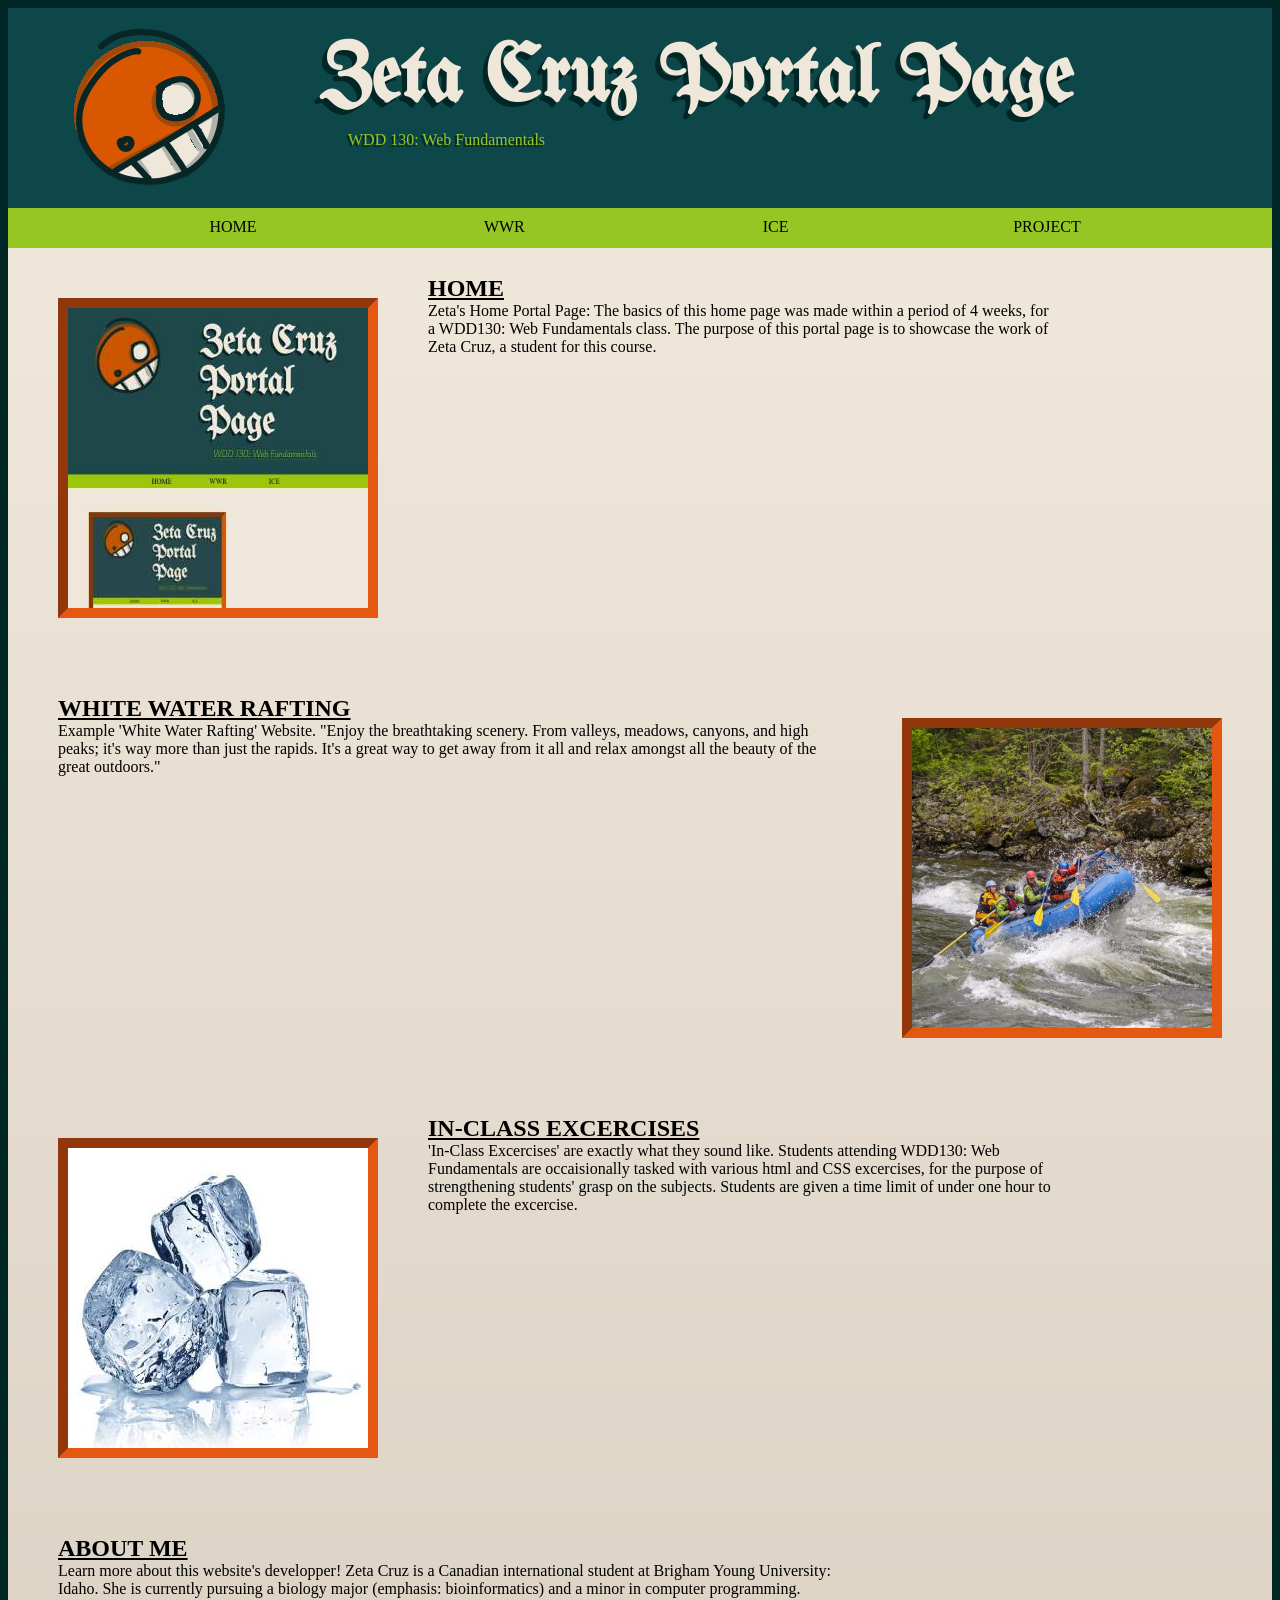
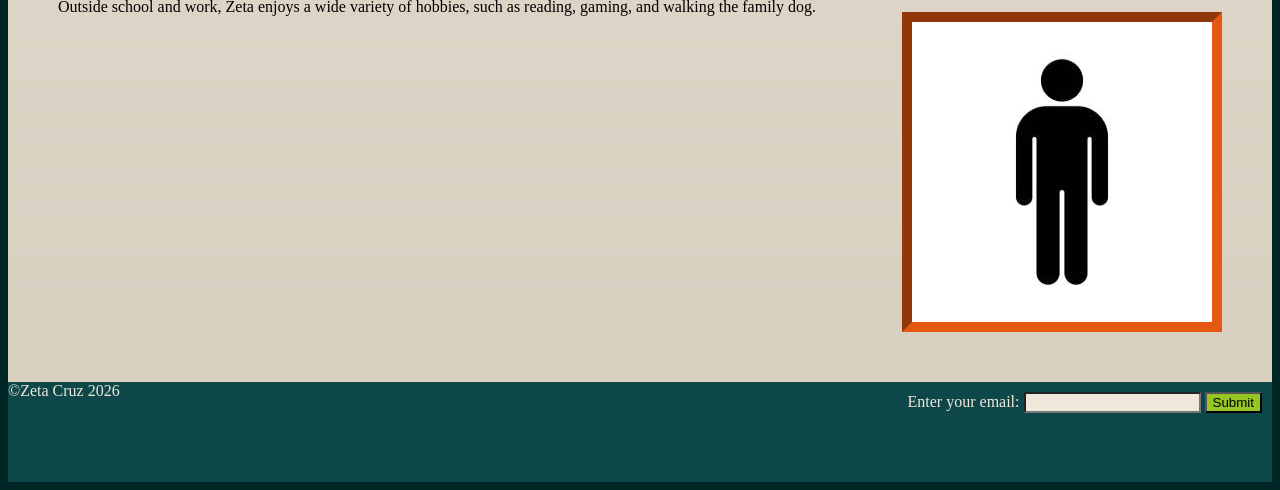
<file: index.html>
<!DOCTYPE html>
<html lang="en">
<head>
    <meta charset="UTF-8">
    <meta name="viewport" content="width=device-width, initial-scale=1.0">
    <title>ZCruzPortalPage</title> <!--aka the name that shows up on the browser-->
    <link rel="stylesheet" href="styles/style.css">
    <link rel="preconnect" href="https://fonts.googleapis.com">
    <link rel="preconnect" href="https://fonts.gstatic.com" crossorigin>
    <link href="https://fonts.googleapis.com/css2?family=Playwrite+NZ+Basic+Guides&family=UnifrakturMaguntia&display=swap" rel="stylesheet">
    <link rel="icon" type="image/x-icon" href="/images/wdd130pplogo.png">
</head>
<body>
    <div id="wrapper">
        <header>
            <img src="images/wdd130pplogo.png" alt="logo" class="logo">
            <div>
                <h1>Zeta Cruz Portal Page</h1>
                <p>WDD 130: Web Fundamentals</p>
            </div>
        </header>
        <nav>
            <ul>
                <li><a href="index.html">HOME</a></li>
                <li><a href="wwr/index.html" target="_blank">WWR</a>
                <li><a href="ice.html">ICE</a></li>
                <li><a href="client_report.html">PROJECT</a></li>
                <!-- <a href="a_zetas_sandbox_folder/dne.html">ABOUT ME</a> -->
            </ul>
        </nav>
        <main>
            <div>
                <img src="images/homeimg.jpg" id="ihome" alt="HOME">
                <h2><br>HOME</h2>
                <p id="phome">Zeta's Home Portal Page: The basics of this home page was made within a 
                    period of 4 weeks, for a WDD130: Web Fundamentals class. The purpose of this portal 
                    page is to showcase the work of Zeta Cruz, a student for this course.</p>
            </div>
            <div>
                <img src="images/wrrimg.jpg" id="iwrr" alt="WWR">
                <h2><br>WHITE WATER RAFTING</h2>
                <p id="pwrr">Example 'White Water Rafting' Website. "Enjoy the breathtaking scenery. 
                    From valleys, meadows, canyons, and high peaks; it's way more than just the rapids.
                    It's a great way to get away from it all and relax amongst all the beauty of the great
                    outdoors."</p>
            </div>
            <div>
                <img src="images/iceimg.jpg" id="iice" alt="ICE">
                <h2><br>IN-CLASS EXCERCISES</h2>
                <p id="pice">'In-Class Excercises' are exactly what they sound like. Students
                attending WDD130: Web Fundamentals are occaisionally tasked with various html and
                CSS excercises, for the purpose of strengthening students' grasp on the subjects.
                Students are given a time limit of under one hour to complete the excercise.</p>
            </div>
            <div>
                <h2><br>ABOUT ME</h2>
                <img src="images/aboutmeimg.jpg" id="iam" alt="About Me">
                <p id="pam">Learn more about this website's developper! Zeta Cruz is a
                Canadian international student at Brigham Young University: Idaho. She is
                currently pursuing a biology major (emphasis: bioinformatics) and a minor in
                computer programming. Outside school and work, Zeta enjoys a wide variety of
                hobbies, such as reading, gaming, and walking the family dog.</p>
            </div>
        </main>
        <footer>
            <p>&copy;Zeta Cruz 2026</p>
            <form action="/action_page.php">
                <label for="email">Enter your email:</label>
                <input type="email" id="email" name="email">
                <input type="submit" id="submit" value="Submit">
            </form>
        </footer>
    </div>
</body>
</html>
</file>
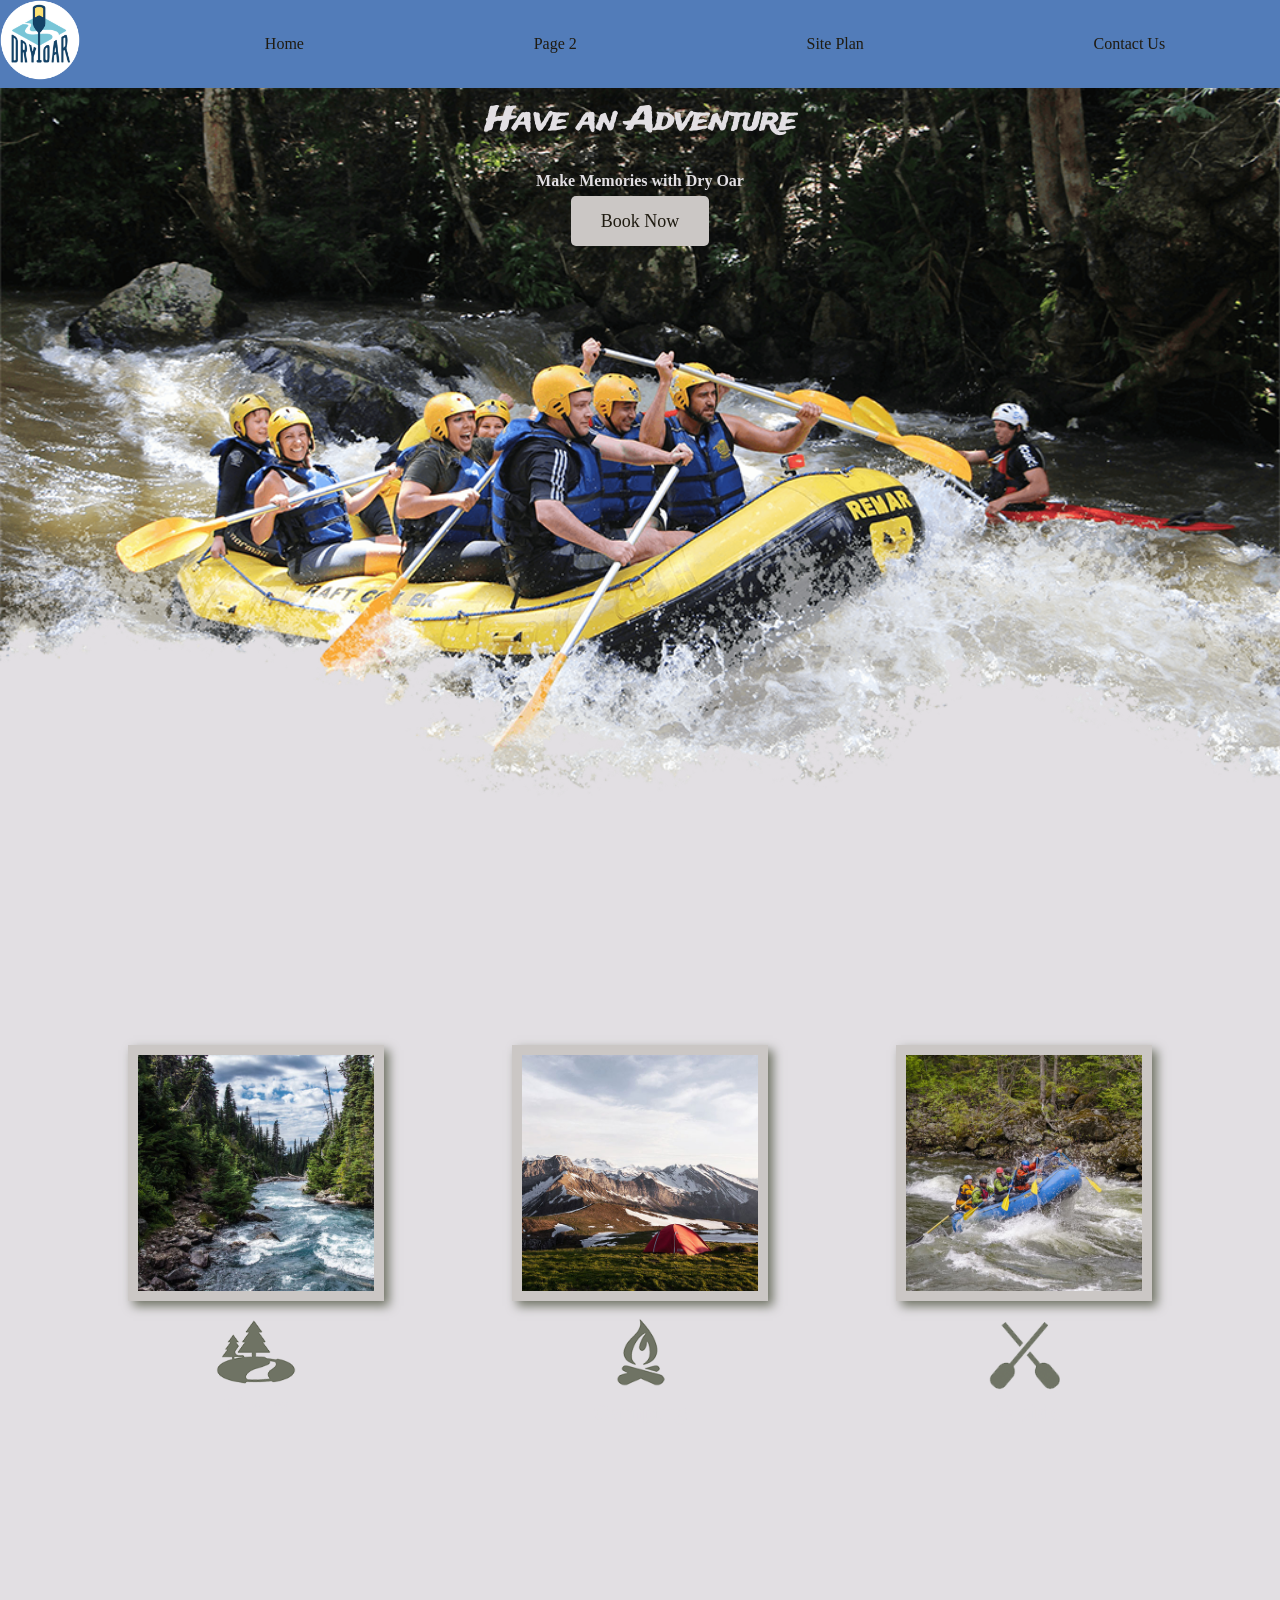
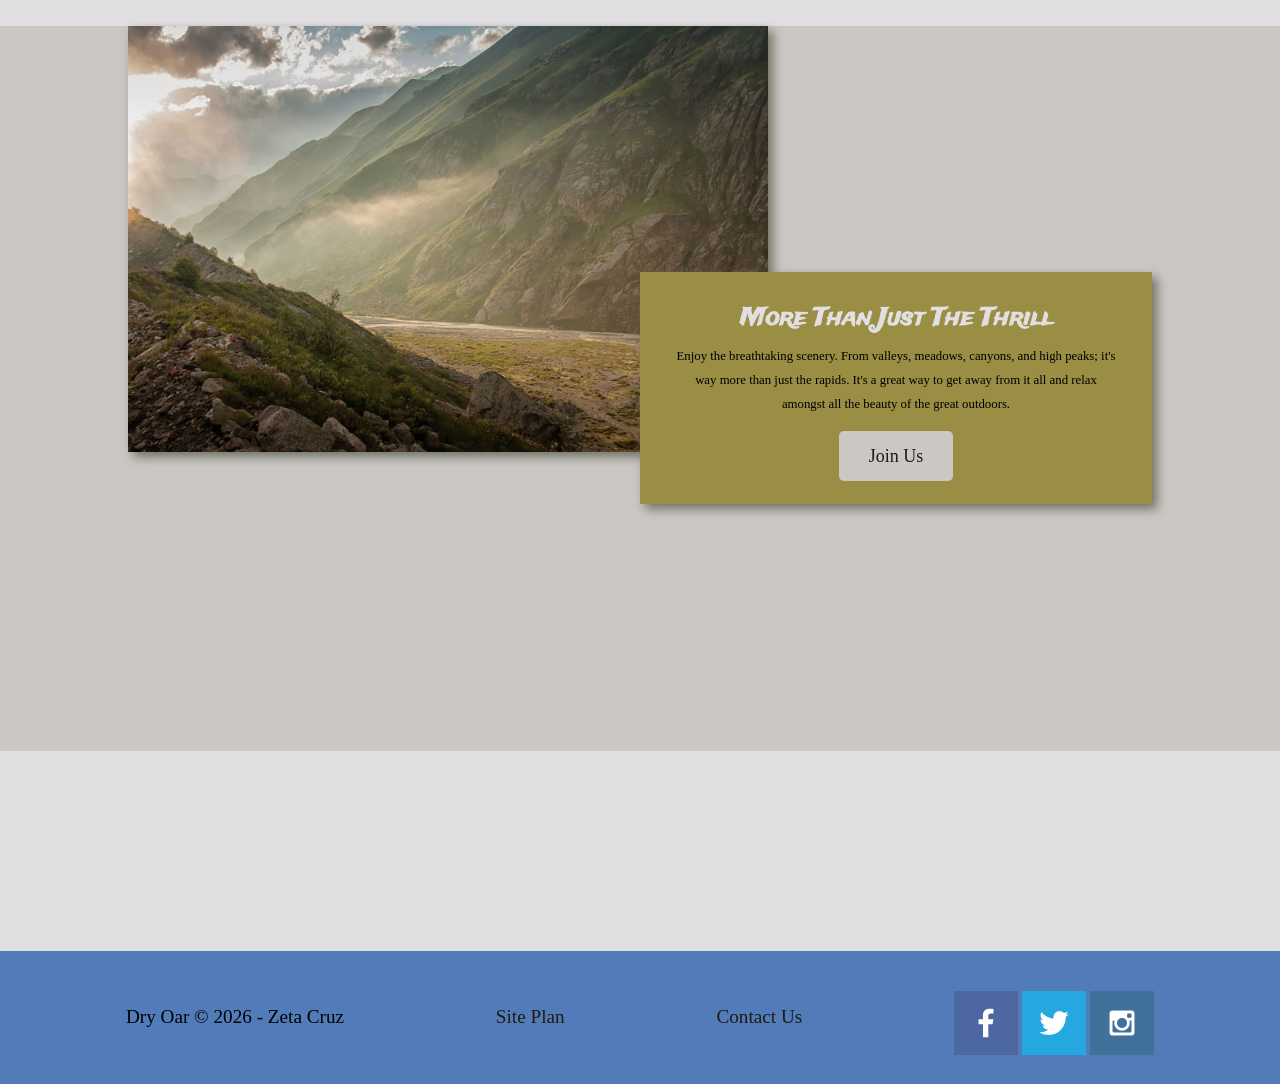
<file: wwr/index.html>
<!DOCTYPE html>
<html lang="en">
<head>
    <meta charset="UTF-8">
    <meta name="viewport" content="width=device-width, initial-scale=1.0">
    <title>Whitewater Rafting Vacations | Dry Oar Boating | Home</title>
    <link rel="stylesheet" href="styles/style.css">
</head>

<body>
    <div id="content">
        <header>
            <a id="logo_link" href="index.html">
                <img class="logo" src="images/logo.png" alt="Dry Oar Logo">
            </a>
            <nav>
                <a href="index.html">Home</a>
                <a href="#">Page 2</a>
                <a href="site-plan-rafting.html">Site Plan</a>
                <a href="contactus.html">Contact Us</a>
            </nav>
        </header>
        <div id="hero">
            <div id="hero-box">
                <img id="hero-img" src="images/hero.png" alt="People enjoying rafting">
            </div>
            <section id="hero-msg">
                <h1 class="home-title">Have an Adventure</h1>
                <h4>Make Memories with Dry Oar</h4>
                <div class="button-box">
                    <a class="book" href="contactus.html">Book Now</a>
                </div>
            </section>
        </div>
        <main class="home-grid">
            <section class="rivers-card">
                <img class="card-img" src="images/rivers.jpg" alt="river in forest">
                <img class="icon" src="images/river.png" alt="river icon">
                <h2>Rivers</h2>
            </section>
            <section class="camping-card">
                <img class="card-img" src="images/camping.jpg" alt="tents in mountains">
                <img class="icon" src="images/fire.png" alt="fire icon">
                <h2>Camping</h2>
            </section>
            <section class="rapids-card">
                <img class="card-img" src="images/rapids.jpg" alt="rafting boat">
                <img class="icon" src="images/oars.png" alt="oars icon">
                <h2>Rapids</h2>
            </section>
            <div id="background"></div>
            <img class="mountains" src="images/mountains.jpg" alt="Misty mountains">
            <section class="msg">
                <h2>More Than Just The Thrill</h2>
                <p>Enjoy the breathtaking scenery. From valleys, meadows, canyons, and high peaks; it's way more than just the rapids. It's a great way to get away from it all and relax amongst all the beauty of the great outdoors. </p>
                <a class="join" href="rivers.html">Join Us</a>
            </section>
        </main>
        <footer>
            <p>Dry Oar &copy; 2026 - Zeta Cruz</p>
            <p><a href="site-plan-rafting.html">Site Plan</a></p>
            <p><a href="contactus.html">Contact Us</a></p>
            <div class="social">
                <!-- target='_blank'automatically takes us to a new tab; good practice
                    for links to other sites -->
                <a href="https://facebook.com" target="_blank">
                    <img src="images/facebook.png" alt="fb icon">
                </a>
                <a href="https://twitter.com" target="_blank">
                    <img src="images/twitter.png" alt="twitter icon">
                </a>
                <a href="https://instagram.com" target="_blank">
                    <img src="images/instagram.png" alt="instagram icon">
                </a>
            </div>
        </footer>
    </div>
</body>
</html>
</file>
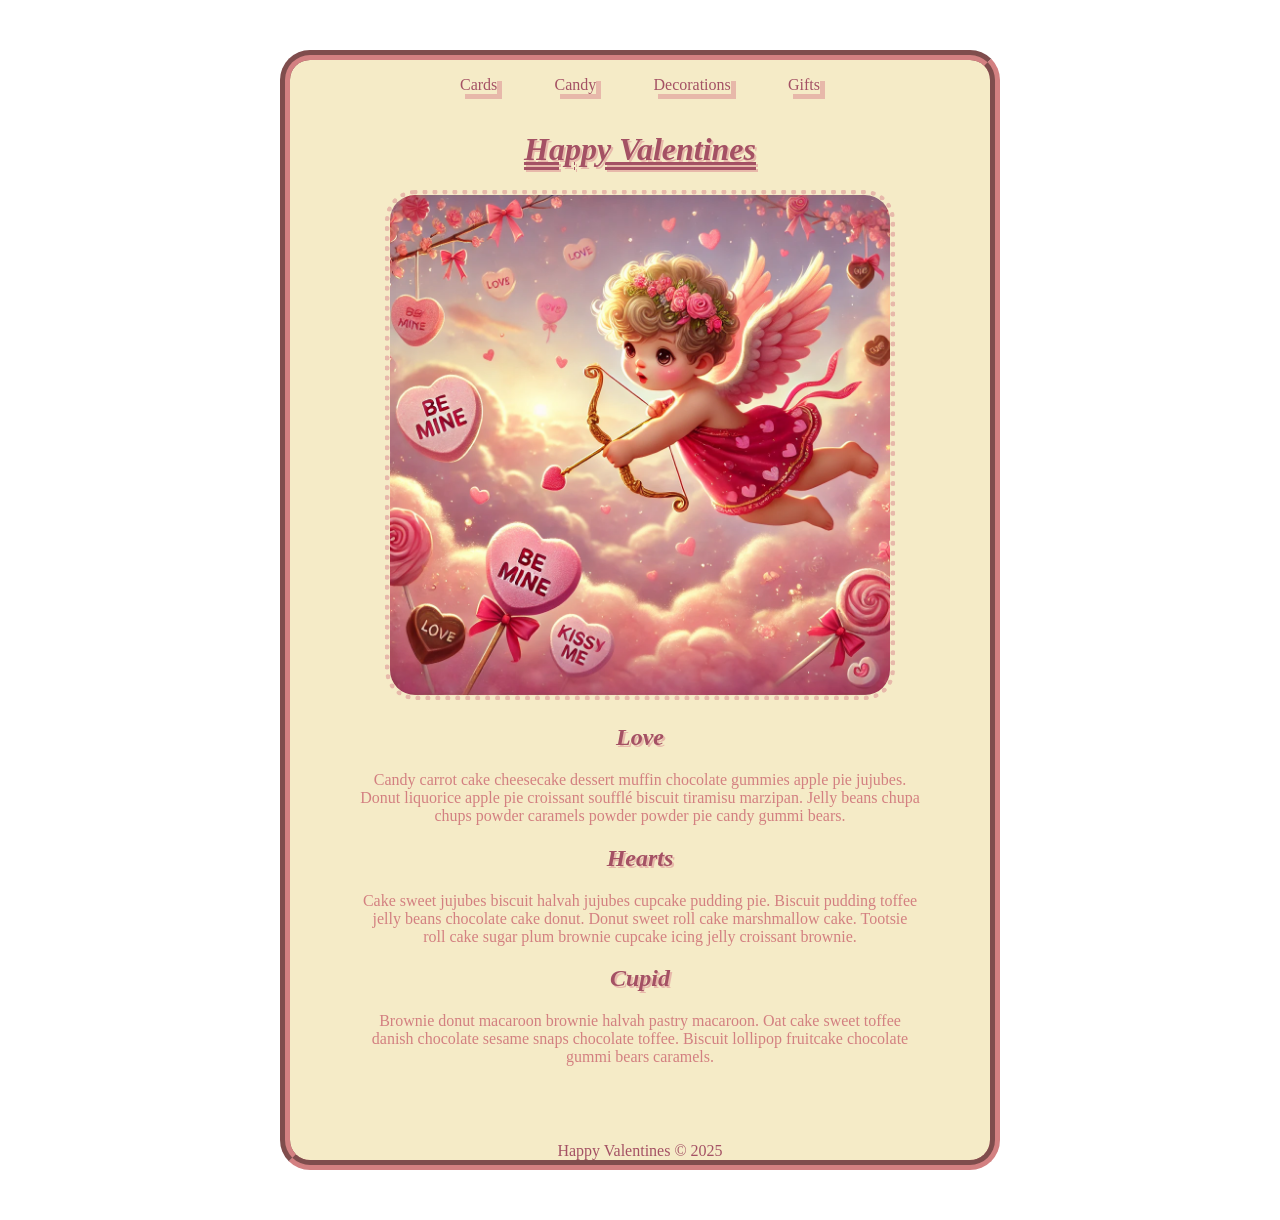
<file: ice/valentines/index.html>
<!DOCTYPE html>
<html lang="en">

<head>
    <meta charset="UTF-8">
    <meta name="viewport" content="width=device-width, initial-scale=1.0">
    <title>Happy Valentines Page</title>
    <link rel="stylesheet" href="styles/styles.css">
</head>

<body>
    <div id="wrapper">
        <header>
            <nav>
                <ul>
                    <li>Cards</li>
                    <li>Candy</li>
                    <li>Decorations</li>
                    <li>Gifts</li>
                </ul>
            </nav>
        </header>
        <main>
            <h1>Happy Valentines</h1>
            <img src="images/valentines.png">
            <section>
                <h2>Love</h2>
                <p>Candy carrot cake cheesecake dessert muffin chocolate gummies apple
                    pie jujubes. Donut liquorice apple pie croissant soufflé biscuit
                    tiramisu marzipan. Jelly beans chupa chups powder caramels powder
                    powder pie candy gummi bears. </p>
            </section>
            <section>
                <h2>Hearts</h2>
                <p>Cake sweet jujubes biscuit halvah jujubes cupcake pudding pie. Biscuit
                    pudding toffee jelly beans chocolate cake donut. Donut sweet roll cake
                    marshmallow cake. Tootsie roll cake sugar plum brownie cupcake icing
                    jelly croissant brownie.</p>
            </section>
            <section>
                <h2>Cupid</h2>
                <p>Brownie donut macaroon brownie halvah pastry macaroon. Oat cake sweet
                    toffee danish chocolate sesame snaps chocolate toffee. Biscuit lollipop
                    fruitcake chocolate gummi bears caramels.</p>
            </section>
        </main>
        <footer>
            Happy Valentines &copy; 2025
        </footer>
    </div>
</body>

</html>
</file>
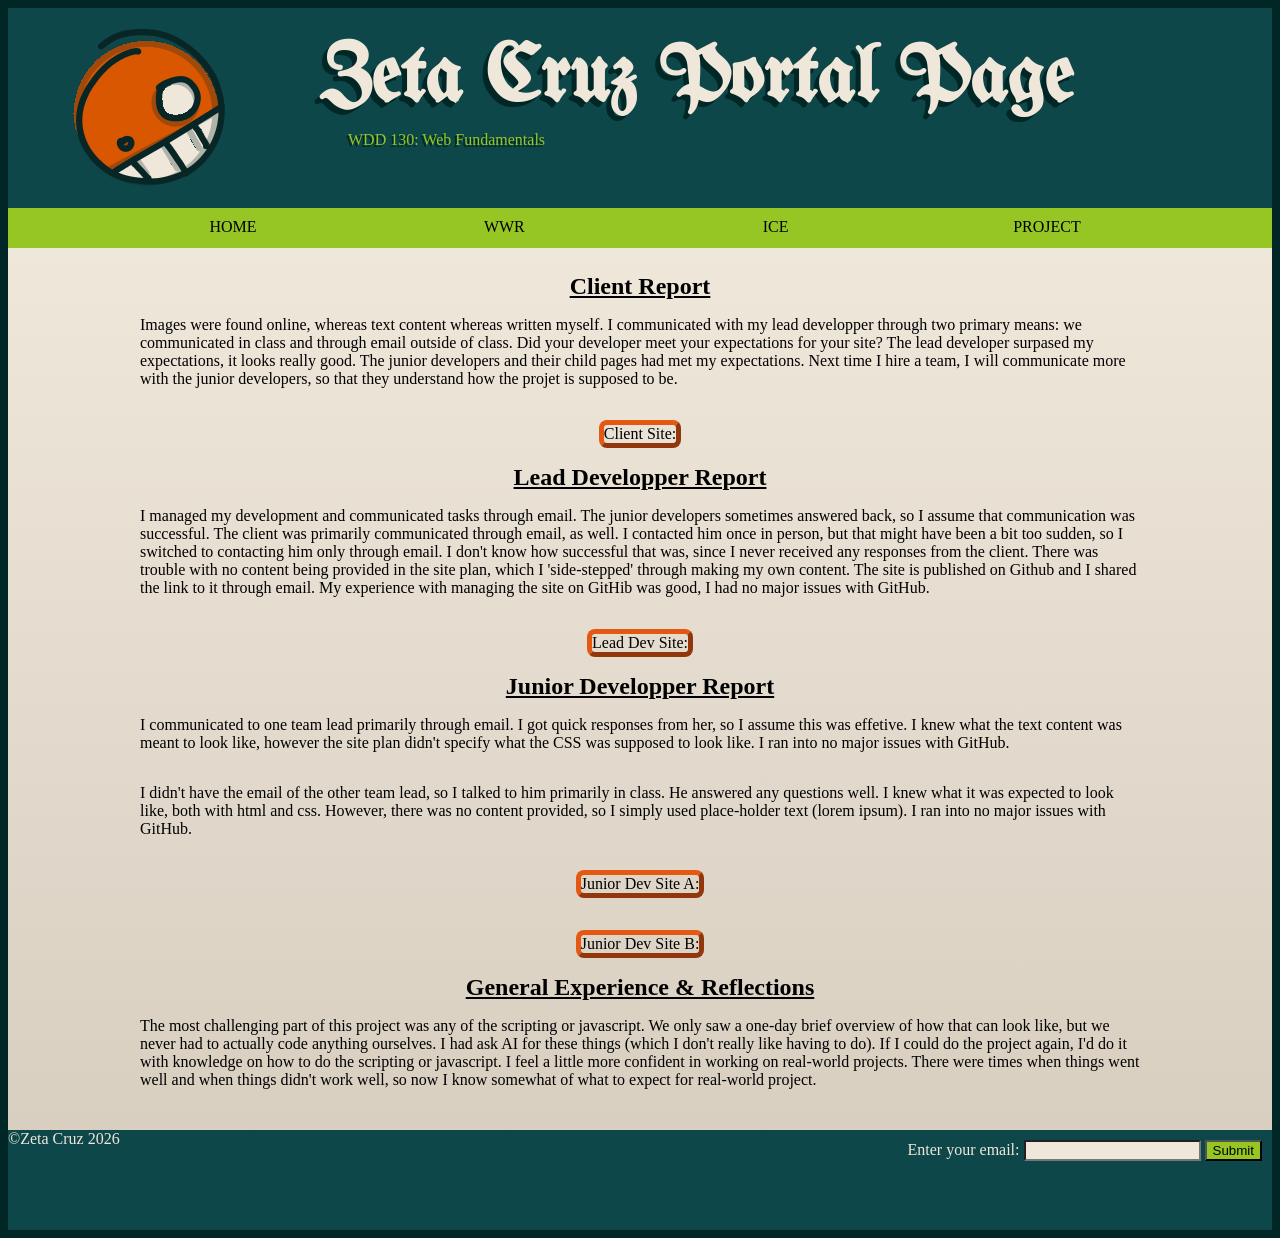
<file: client_report.html>
<!DOCTYPE html>
<html lang="en">
<head>
    <meta charset="UTF-8">
    <meta name="viewport" content="width=device-width, initial-scale=1.0">
    <title>ZCruzPortalPage</title> <!--aka the name that shows up on the browser-->
    <link rel="stylesheet" href="styles/style.css">
    <link rel="preconnect" href="https://fonts.googleapis.com">
    <link rel="preconnect" href="https://fonts.gstatic.com" crossorigin>
    <link href="https://fonts.googleapis.com/css2?family=Playwrite+NZ+Basic+Guides&family=UnifrakturMaguntia&display=swap" rel="stylesheet">
    <link rel="icon" type="image/x-icon" href="/images/wdd130pplogo.png">
</head>
<body>
    <div id="wrapper">
        <header>
            <img src="images/wdd130pplogo.png" alt="logo" class="logo">
            <div>
                <h1>Zeta Cruz Portal Page</h1>
                <p>WDD 130: Web Fundamentals</p>
            </div>
        </header>
        <nav>
            <ul>
                <li><a href="index.html">HOME</a></li>
                <li><a href="wwr/index.html" target="_blank">WWR</a>
                <li><a href="ice.html">ICE</a></li>
                <li><a href="client_report.html">PROJECT</a></li>
                <!-- <a href="a_zetas_sandbox_folder/dne.html">ABOUT ME</a> -->
            </ul>
        </nav>
        <main>

            <div class="project" style="margin-top:25px;">
                <h2>Client Report</h2>
                <p>Images were found online, whereas text content whereas written myself.
                    I communicated with my lead developper through two primary means:
                    we communicated in class and through email outside of class. Did your
                    developer meet your expectations for your site? The lead developer 
                    surpased my expectations, it looks really good. The junior developers and
                    their child pages had met my expectations. Next time I hire a team,
                    I will communicate more with the junior developers, so that they understand
                    how the projet is supposed to be.</p>
                <a href="https://dj-knudsen.github.io/wdd130-cruz/" target="_blank">Client Site:</a>
            </div>
            <div class="project">
                <h2>Lead Developper Report</h2>
                <p>I managed my development and communicated tasks through email. The junior developers
                    sometimes answered back, so I assume that communication was successful. The client
                    was primarily communicated through email, as well. I contacted him once in person,
                    but that might have been a bit too sudden, so I switched to contacting him only through
                    email. I don't know how successful that was, since I never received any responses
                    from the client. There was trouble with no content being provided in the site plan, which 
                    I 'side-stepped' through making my own content. The site is published on Github and I shared
                    the link to it through email. My experience with managing the site on GitHib was good, I
                    had no major issues with GitHub.
                </p>
                <a href="https://noodle-cruz.github.io/wdd130-alder/" target="_blank">Lead Dev Site:</a>
            </div>
            <div class="project">
                <h2>Junior Developper Report</h2>
                <p>I communicated to one team lead primarily through email. I got quick responses from
                    her, so I assume this was effetive. I knew what the text content was meant to look like,
                    however the site plan didn't specify what the CSS was supposed to look like. I ran into
                    no major issues with GitHub.</p>
                <p>
                    I didn't have the email of the other team lead, so I talked to him primarily in class. 
                    He answered any questions well. I knew what it was expected to look like, both with html and
                    css. However, there was no content provided, so I simply used place-holder text (lorem ipsum).
                    I ran into no major issues with GitHub.</p>
                <a href="https://orisumin.github.io/wdd130-johansen/" target="_blank">Junior Dev Site A:</a>
                <a href="https://noahWhit990.github.io/wdd130-hoyal/" target="_blank">Junior Dev Site B:</a>
            </div>
            <div class="project" style="margin-bottom:25px;">
                <h2>General Experience & Reflections</h2>
                <p>The most challenging part of this project was any of the scripting or javascript. We only saw a one-day
                    brief overview of how that can look like, but we never had to actually code anything ourselves. I had
                    ask AI for these things (which I don't really like having to do). If I could do the project again, I'd
                    do it with knowledge on how to do the scripting or javascript. I feel a little more confident in working on
                    real-world projects. There were times when things went well and when things didn't work well, so now I know
                    somewhat of what to expect for real-world project.
                </p>
                
            </div>

        </main>
        <footer>
            <p>&copy;Zeta Cruz 2026</p>
            <form action="/action_page.php">
                <label for="email">Enter your email:</label>
                <input type="email" id="email" name="email">
                <input type="submit" id="submit" value="Submit">
            </form>
        </footer>
    </div>
</body>
</html>
</file>
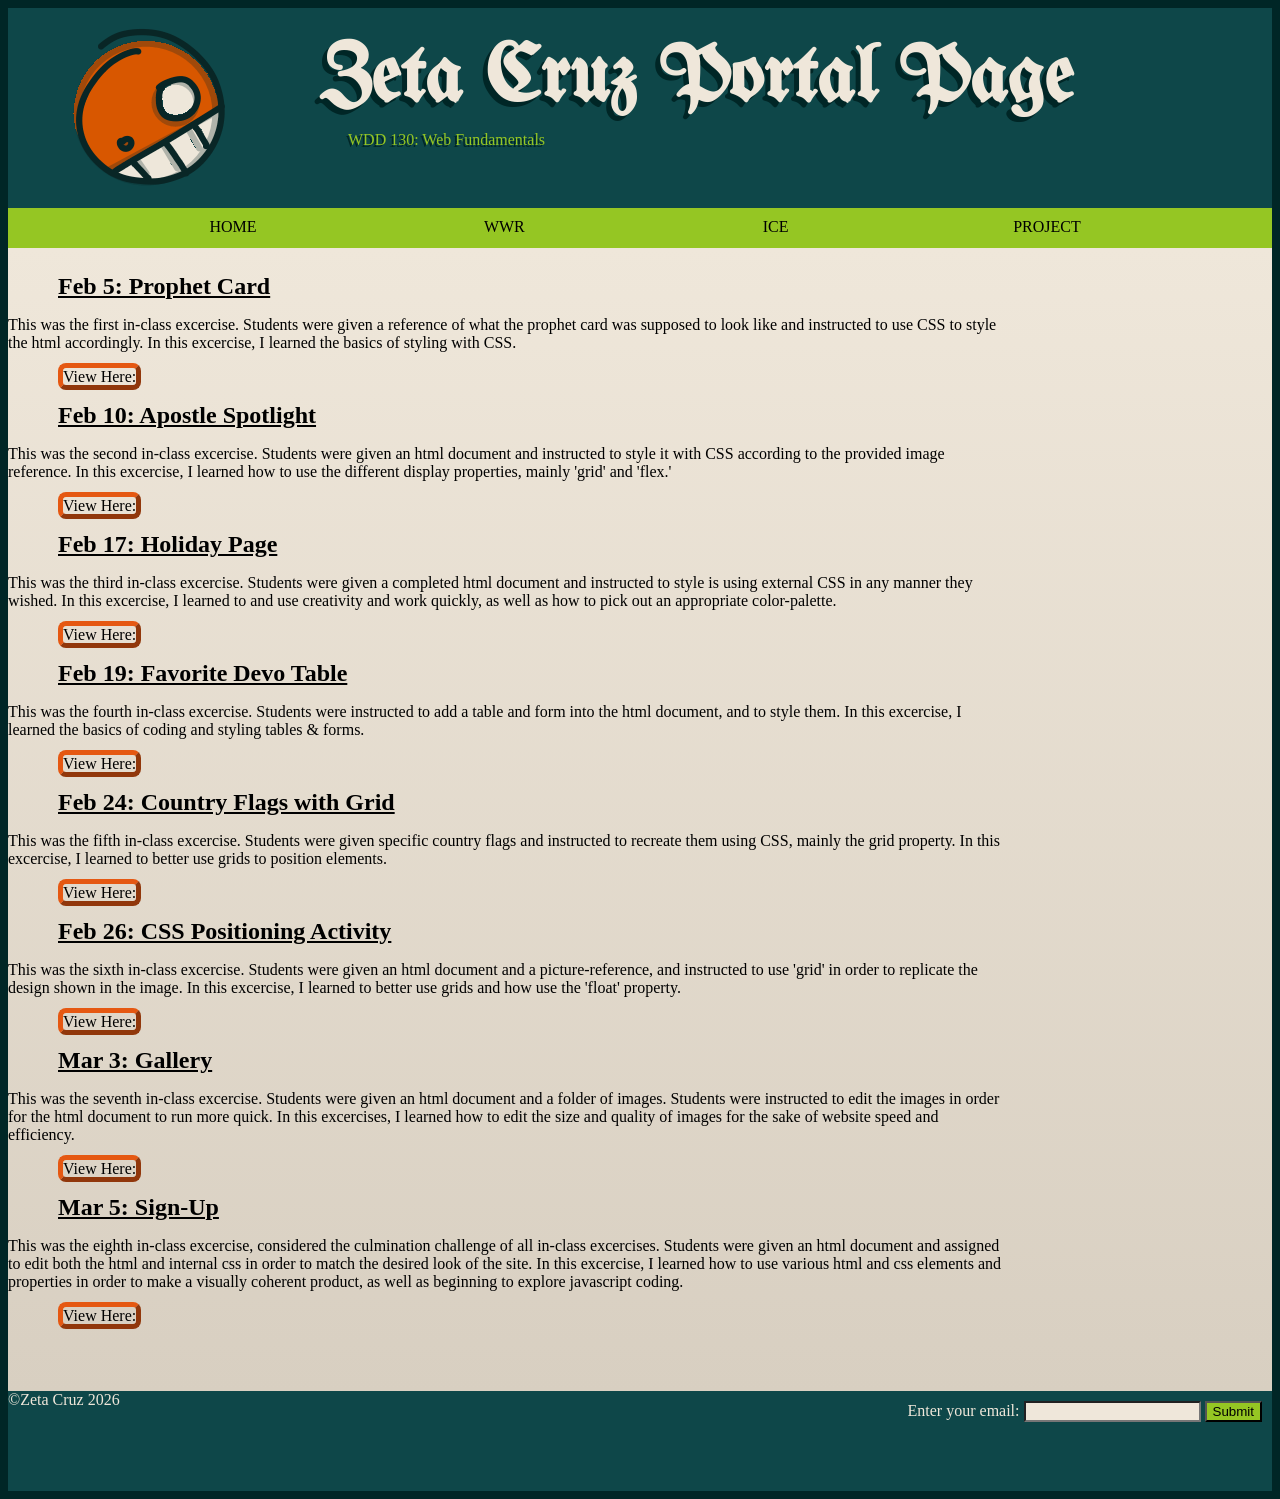
<file: ice.html>
<!DOCTYPE html>
<html lang="en">
<head>
    <meta charset="UTF-8">
    <meta name="viewport" content="width=device-width, initial-scale=1.0">
    <title>ZCruzPortalPage</title> <!--aka the name that shows up on the browser-->
    <link rel="stylesheet" href="styles/style.css">
    <link rel="preconnect" href="https://fonts.googleapis.com">
    <link rel="preconnect" href="https://fonts.gstatic.com" crossorigin>
    <link href="https://fonts.googleapis.com/css2?family=Playwrite+NZ+Basic+Guides&family=UnifrakturMaguntia&display=swap" rel="stylesheet">
    <link rel="icon" type="image/x-icon" href="/images/wdd130pplogo.png">
</head>
<body>
    <div id="wrapper">
        <header>
            <img src="images/wdd130pplogo.png" alt="logo" class="logo">
            <div>
                <h1>Zeta Cruz Portal Page</h1>
                <p>WDD 130: Web Fundamentals</p>
            </div>
        </header>
        <nav>
            <ul>
                <li><a href="index.html">HOME</a></li>
                <!--<li><a href="a_zetas_sandbox_folder/dne.html">WWR</a></li>-->
                <li><a href="wwr/index.html" target="_blank">WWR</a>
                <li><a href="ice.html">ICE</a></li>
                <li><a href="client_report.html">PROJECT</a></li>
            </ul>
        </nav>
        <main>
            <div class="ice" style="margin-top:25px">
                <h2>Feb 5: Prophet Card</a></h2>
                <p>This was the first in-class excercise.
                    Students were given a reference of what the prophet card was supposed to look
                    like and instructed to use CSS to style the html accordingly. In this
                    excercise, I learned the basics of styling with CSS.<br></p>
                <p><a href="ice/prophet_cards/oaks.html" target="_blank">View Here:</a></p>
            </div>
            <div class="ice">
                <h2>Feb 10: Apostle Spotlight</a></h2>
                <p>This was the second in-class excercise. Students were given an html document
                    and instructed to style it with CSS according to the provided image reference.
                    In this excercise, I learned how to use the different display properties,
                    mainly 'grid' and 'flex.'</p>
                <p><a href="ice/apostle_spotlight/apostles.html" target="_blank">View Here:</a></p>
            </div>
            <div class="ice">
                <h2>Feb 17: Holiday Page</a></h2>
                <p>This was the third in-class excercise. Students were given a completed
                    html document and instructed to style is using external CSS in any manner
                    they wished. In this excercise, I learned to and use creativity and work quickly,
                    as well as how to pick out an appropriate color-palette.</p>
                <p><a href="ice/valentines/index.html" target="_blank">View Here:</a></p>
            </div>
            <div class="ice">
                <h2>Feb 19: Favorite Devo Table</a></h2>
                <p> This was the fourth in-class excercise. Students were instructed to add a table 
                    and form into the html document, and to style them. In this excercise, I 
                    learned the basics of coding and styling tables & forms.</p>
                <p><a href="ice/favorite_devo/favdevo.html" target="_blank">View Here:</a></p>
            </div>
            <div class="ice">
                <h2>Feb 24: Country Flags with Grid</a></h2>
                <p> This was the fifth in-class excercise. Students were given specific country
                    flags and instructed to recreate them using CSS, mainly the grid property.
                    In this excercise, I learned to better use grids to position elements.</p>
                <p><a href="ice/grid_flags/flags.html" target="_blank">View Here:</a></p>
            </div>
            <div class="ice">
                <h2>Feb 26: CSS Positioning Activity</a></h2>
                <p> This was the sixth in-class excercise. Students were given an html document
                    and a picture-reference, and instructed to use 'grid' in order to replicate
                    the design shown in the image. In this excercise, I learned to better use
                    grids and how use the 'float' property.</p>
                <p><a href="ice/positioning/positioning.html" target="_blank">View Here:</a></p>
            </div>
            <div class="ice">
                <h2>Mar 3: Gallery</h2>
                <p> This was the seventh in-class excercise. Students were given an html document
                    and a folder of images. Students were instructed to edit the images in order 
                    for the html document to run more quick. In this excercises, I learned how to
                    edit the size and quality of images for the sake of website speed and efficiency.</p>
                <p><a href="ice/gallery/gallery.html" target="_blank">View Here:</a></p>
            </div>
            <div class="ice" style="margin-bottom:50px;">
                <h2>Mar 5: Sign-Up</h2>
                <p> This was the eighth in-class excercise, considered the culmination challenge of
                    all in-class excercises. Students were given an html document and assigned to
                    edit both the html and internal css in order to match the desired look of the
                    site. In this excercise, I learned how to use various html and css elements and
                    properties in order to make a visually coherent product, as well as beginning to
                    explore javascript coding.</p>
                <p><a href="ice/signup/signup.html" target="_blank">View Here:</a></p>                
            </div>
        </main>
        <footer>
            <p>&copy;Zeta Cruz 2026</p>
            <form action="/action_page.php">
                <label for="email">Enter your email:</label>
                <input type="email" id="email" name="email">
                <input type="submit" id="submit" value="Submit">
            </form>
        </footer>
    </div>
</body>
</html>
</file>
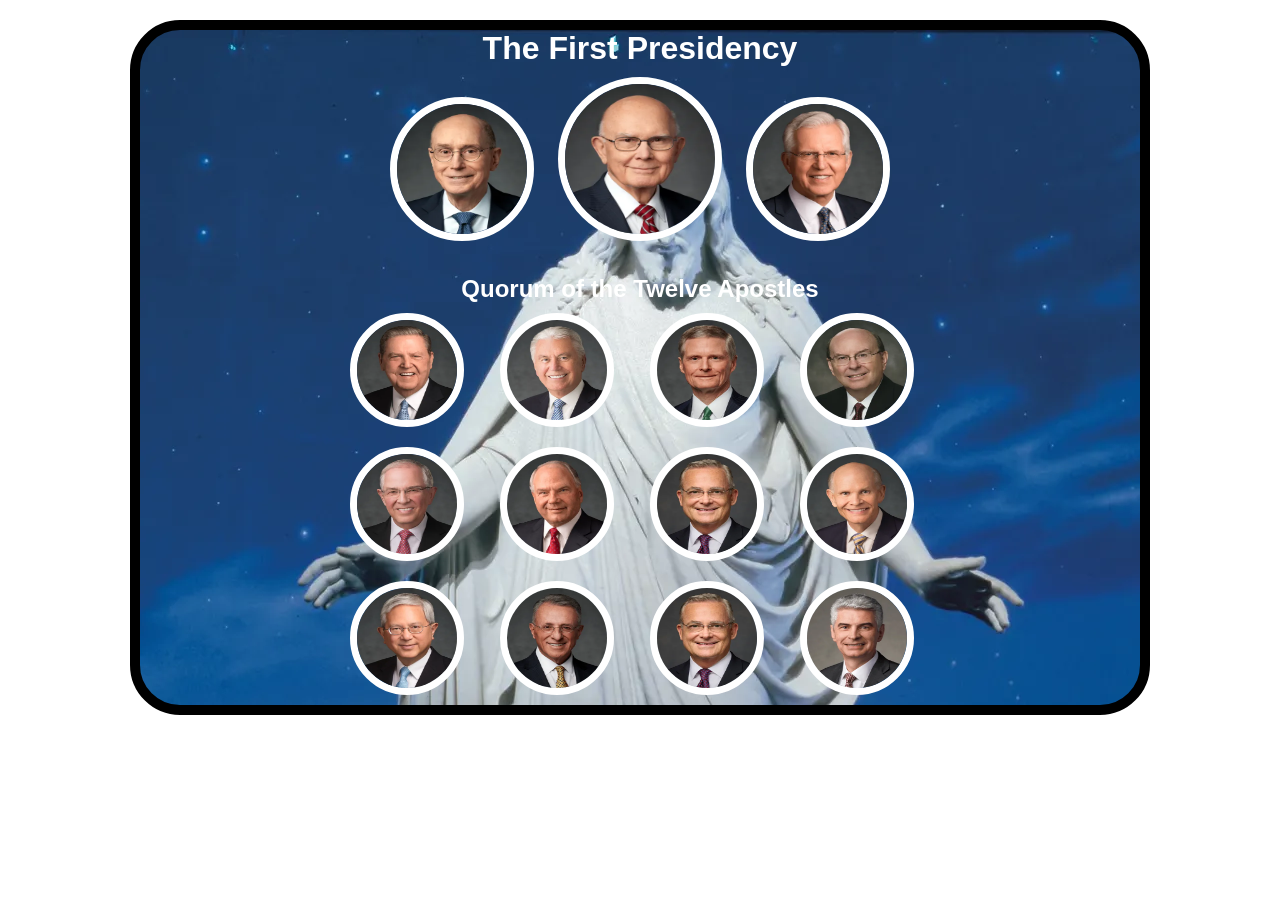
<file: ice/apostle_spotlight/apostles.html>
<!DOCTYPE html>
<html lang="en">
<head>
    <meta charset="UTF-8">
    <meta name="viewport" content="width=device-width, initial-scale=1.0">
    <title>Apostles Spotlights</title>
    <style>
        /* Insert styles here */
        body{color: #e8eced}
        .card {
            display: flex;
            background: url(images/christus.webp);
            text-align: center;
            border: 10px solid black;
            font-family: Arial;
            border-radius: 50px;
            align-items: center;
            flex-direction: column;
            max-width: 1000px;
            margin: auto;
            margin-top: 20px;
        }
        h1 {margin: 0;
            color: white;
        }
        h2 {margin: 20px 0 0 0;
            color: white;
        }
        img {
            border-radius: 50%;
            border: 7px solid white;
            margin: 10px;
        }
        .tfp {
            align-items: center;
        }
        .president {
            width: 150px;
            height: 150px;
        }
        .counsellor {
            width: 130px;
            height: 130px;
        }
        .qta {
            display: grid;
            grid-template-columns: 1fr 1fr 1fr 1fr;
            grid-template-rows: auto auto auto;
            width: 600px;
        }
        .qta img {
            width: 100px;
            height: 100px;
        }
    </style>
</head>
<body>
    <!-- Insert HTML elements here -->
    <div class="card">
        <h1>The First Presidency</h1>
            <div class="tfp">
            <img class="counsellor" src="images/eyring.webp">
            <img class="president" src="images/oaks.webp">
            <img class="counsellor" src="images/christofferson.webp">
            </div>
        <h2>Quorum of the Twelve Apostles</h2>
        <div class="qta">
            <img src="images/holland.webp">
            <img src="images/uchtdorf.webp">
            <img src="images/bednar.webp">
            <img src="images/cook.webp">
            <img src="images/anderson.webp">
            <img src="images/rasband.webp">
            <img src="images/kearon.webp">
            <img src="images/renlund.webp">
            <img src="images/gong.webp">
            <img src="images/soares.webp">
            <img src="images/kearon.webp">
            <img src="images/causse.webp">
        </div>
    </div>
</body>
</html>
</file>
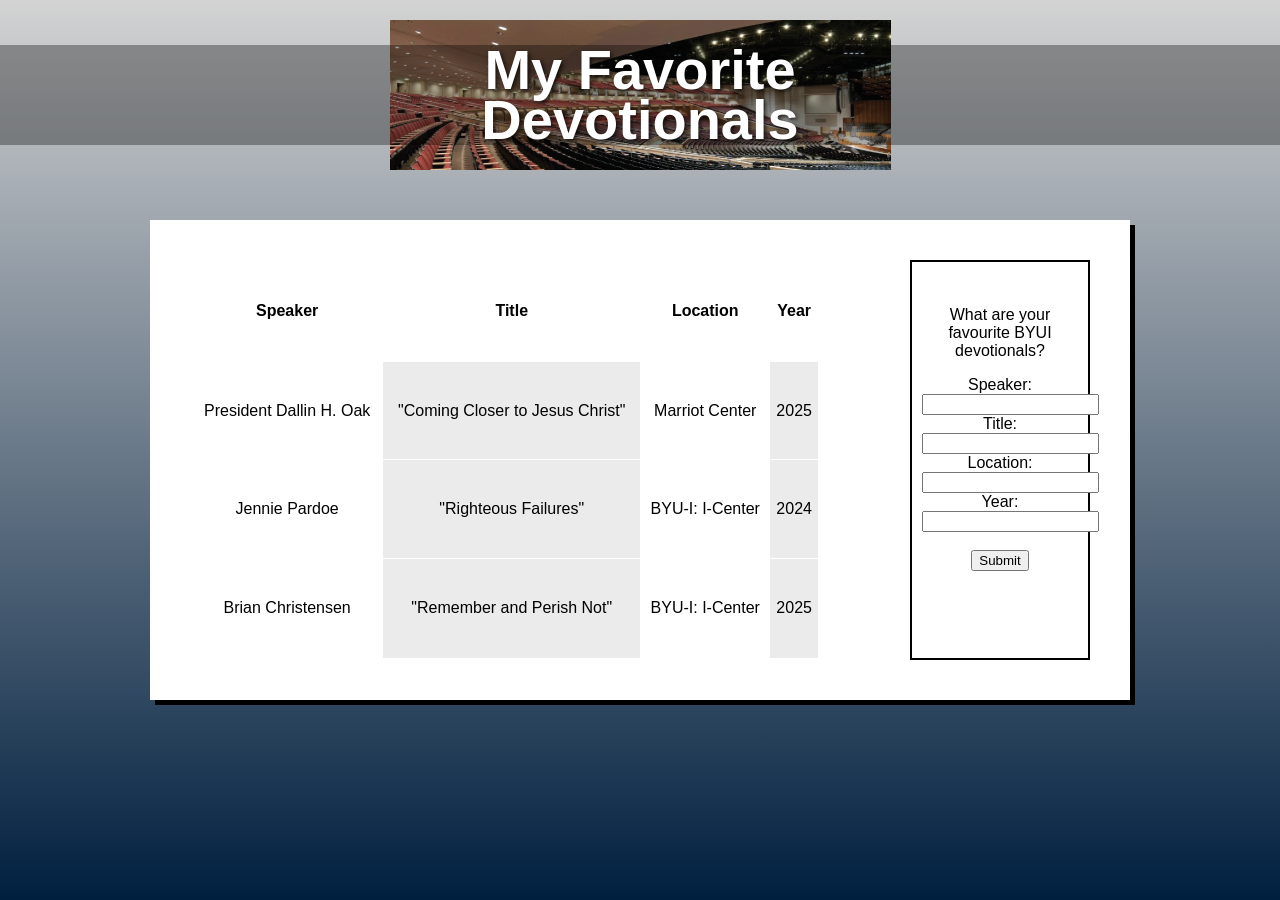
<file: ice/favorite_devo/favdevo.html>
<!DOCTYPE html>
<html lang="en">
<head>
  <meta charset="UTF-8" />
  <meta name="viewport" content="width=device-width, initial-scale=1.0"/>
  <title>My Favorite Devotionals</title>
  <link rel="stylesheet" href="styles/styles.css" />
</head>
<body>
  <div class="container">
    <header class="header">
      <div class="header-image">
        <h1>My Favorite<br>Devotionals</h1>
      </div>
    </header>
    <main>

      <div class="content-box">
        <!-- Add your devotional content here -->
        <table class="greyGridTable">
          <tr>
            <th>Speaker</th>
            <th>Title</th>
            <th>Location</th>
            <th>Year</th>
          </tr>
          <tr>
            <td>President Dallin H. Oak</td>
            <td>"Coming Closer to Jesus Christ"</td>
            <td>Marriot Center</td>
            <td>2025</td>
          </tr>
          <tr>
            <td>Jennie Pardoe</td>
            <td>"Righteous Failures"</td>
            <td>BYU-I: I-Center</td>
            <td>2024</td>
          </tr>
          <tr>
            <td>Brian Christensen</td>
            <td>"Remember and Perish Not"</td>
            <td>BYU-I: I-Center</td>
            <td>2025</td>
          </tr>
        </table>

        <form>
          <!-- Collecting: speaker, title, location, year -->
          <br>
          <p>What are your favourite BYUI devotionals?</p>
          <label for="speaker">Speaker:</label>
          <input type="text" id="speaker" name="speaker"> <br>
          <label for="title">Title:</label>
          <input type="text" id="title" name="title"> <br>
          <label for="location">Location:</label>
          <input type="text" id="location" name="location"> <br>
          <label for="year">Year:</label>
          <input type="text" id="year" name="year"> <br>
          <br><input type="submit" value="Submit">
        </form>

      </div>
    </main>
  </div>
</body>
</html>
</file>
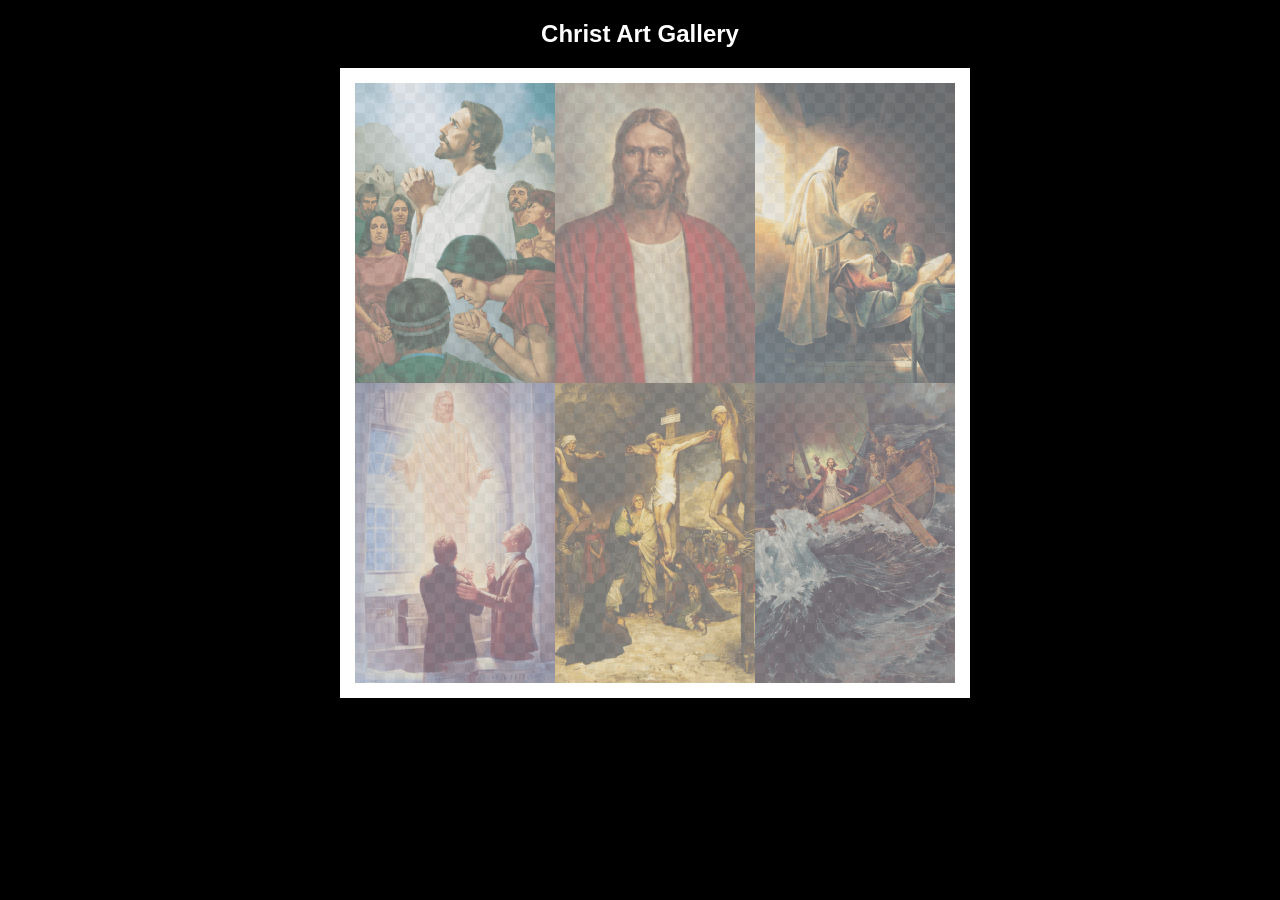
<file: ice/gallery/gallery.html>
<!DOCTYPE html>
<html lang="en">
<head>
    <meta charset="UTF-8">
    <meta name="viewport" content="width=device-width, initial-scale=1.0">
    <title>Images of Christ</title>
    <style>
        body {
            background: black;
        }
        #wrapper{
            width: 600px;
            margin: 0 auto;
        }
        nav {
            color: white;
            text-align: center;
            font-family: Haettenschweiler, 'Arial Narrow Bold', sans-serif;
        }
        #gallery{
            display: grid;
            grid-template-columns: 200px 200px 200px;
            border: 15px solid rgb(255, 255, 255);
            width: 100%;
            background-color: #ddd;
            background-image:
                linear-gradient(45deg, #ccc 26%, transparent 26%), 
                linear-gradient(135deg, #ccc 26%, transparent 26%),
                linear-gradient(45deg, transparent 75%, #ccc 75%),
                linear-gradient(135deg, transparent 75%, #ccc 75%);
            background-size: 20px 20px; /* Must be a square */
            background-position: 0 0, 10px 0, 10px -10px, 0px 10px; 
            
        }
        #gallery a {
            cursor: url('images/christus.png'), pointer;
        }
        #gallery img {
            /* make a thumbnail of the image that is 200x300 
               instead of using width and height here to help the page load faster */
            width: 200px; 
            height: 300px;

            opacity:50%;
            display:block;
        }
        #gallery img:hover{
            opacity: 100%;
        }
    </style>
</head>
<body>
    <div id="wrapper">
        <nav>
            <h1>Christ Art Gallery</h1>
        </nav>
        <main>
            <div id="gallery">
                <a href="images/big/img1.png"><img src="images/small/img1.png" alt="optimized" ></a>
                <a href="images/big/img2.png"><img src="images/small/img2.png" alt="optimized" ></a>
                <a href="images/big/img3.png"><img src="images/small/img3.png" alt="optimized" ></a>
                <a href="images/big/img4.png"><img src="images/small/img4.png" alt="optimized" ></a>
                <a href="images/big/img5.png"><img src="images/small/img5.png" alt="optimized" ></a>
                <a href="images/big/img6.png"><img src="images/small/img6.png" alt="optimized" ></a>
            </div>
        </main>
    </div>
</body>
</html>
</file>
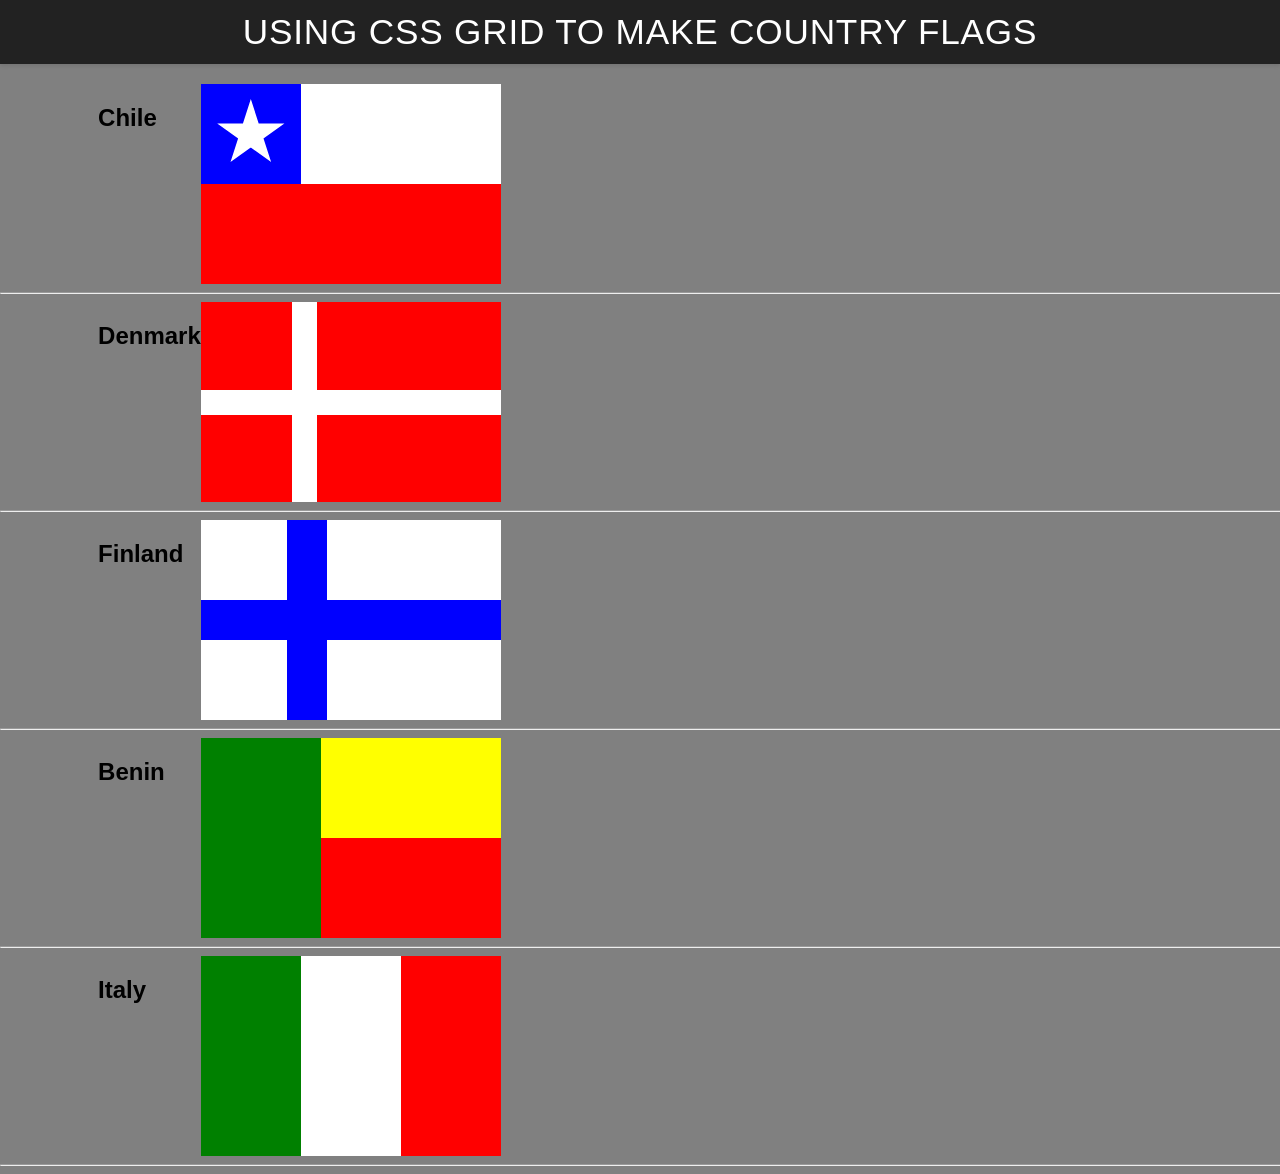
<file: ice/grid_flags/flags.html>
<!DOCTYPE html>
<html lang="en">

<head>
    <meta charset="UTF-8">
    <meta name="viewport" content="width=device-width, initial-scale=1.0">
    <title>Flag</title>
    <style>
        body {
            margin: 0;
            font-family: 'Helvetica Neue', sans-serif;
            background-color: gray;
        }

        header {
            background-color: #222;
            color: #fff;
            padding: 0.75rem 1.5rem;
            display: flex;
            align-items: center;
            justify-content: center;
            font-size: 1.1rem;
            letter-spacing: 0.05rem;
            text-transform: uppercase;
            box-shadow: 0 2px 4px rgba(0, 0, 0, 0.1);
        }

        header h1 {
            margin: 0;
            font-weight: 400;
        }
        main {
            display: grid;
            grid-template-columns: .1fr .1fr 1fr .1fr;
            margin-top: 20px;
        }
        hr {
            width: 100%;
            grid-column: 1 / 5;
        }
        h2 {
            grid-column: 2/3;
        }

        #blue {
            background: blue;
            grid-column: 1 / 2;
            display: grid;
            align-items: center;
            justify-items: center;
        }

        #white {
            background: white;
            grid-column: 2 / 4;
        }

        #red {
            background: red;
            grid-column: 1 / 4;
        }

        #chile {
            display: grid;
            grid-template-columns: 1fr 1fr 1fr;
            grid-template-rows: 1fr 1fr;
            height: 200px;
            width: 300px;
        }

        .star {
            width: 70px;
            aspect-ratio: 1;
            background: white;
            clip-path: polygon(50% 0, 79% 90%, 2% 35%, 98% 35%, 21% 90%);
        }

        /*My stuff: */
        #denmark {
            display: grid;
            grid-template-columns: 1fr 2fr;
            grid-template-rows: 1fr 1fr;
            height: 200px;
            width: 300px;
            background: white;
            gap: 25px;
        }
        #dred1 {
            background: red;
            grid-column: 1 / 2;
        }
        
        #dred2 {
            background: red;
            grid-column: 2/3;
        }
        #dred3 {
            background: red;
            grid-column: 1/2;
        }
        #dred4 {
            background: red;
            grid-column: 2/3
        }
        
        #finland {
            display: grid;
            background: blue;
            grid-template-columns: 1fr 2fr;
            grid-template-rows: 1fr 1fr;
            height: 200px;
            width: 300px;
            gap: 40px;
        }
        #fwhite1 {
            background: white;
            grid-column: 1/2;
        }
        #fwhite2 {
            background: white;
            grid-column: 2/3;
        }
        #fwhite3 {
            background: white;
            grid-column: 1/2;
        }
        #fwhite4 {
            background: white;
            grid-column: 2/3;
        }

        #benin {
            display: grid;
            grid-template-columns: repeat(5, 1fr);
            grid-template-rows: 1fr 1fr;
            height: 200px;
            width: 300px;
        }
        #byellow {
            background: yellow;
            grid-column: 3/6;
            grid-row: 1/2;
        }
        #bgreen {
            background: green;
            grid-column: 1/3;
            grid-row: 1/3;
        }
        #bred {
            background: red;
            grid-column: 3/6;
            grid-row: 2/3;
        }

        #italy {
            display: grid;
            grid-template-columns: repeat(3, 1fr);
            height: 200px;
            width: 300px;
        }
        #igreen {
            background: green;
        }
        #iwhite {
            background: white;
        }
        #ired {
            background: red;
        }

        
    </style>
</head>

<body>
    <header>
        <h1>Using CSS Grid to make Country Flags</h1>
    </header>
    <main>
        <h2>Chile</h2>
        <div id="chile">
            <div id="blue">
                <div class="star"></div>
            </div>
            <div id="white"></div>
            <div id="red"></div>
        </div>
        <hr>

        <h2>Denmark</h2>
        <div id="denmark">
            <div id="dred1"></div>
            <div id="dred2"></div>
            <div id="dred3"></div>
            <div id="dred4"></div>
        </div>
        <hr>

        <h2>Finland</h2>
        <div id="finland">
            <div id="fwhite1"></div>
            <div id="fwhite2"></div>
            <div id="fwhite3"></div>
            <div id="fwhite4"></div>
        </div>
        <hr>

        <h2>Benin</h2>
        <div id="benin">
            <div id="bgreen"></div>
            <div id="byellow"></div>
            <div id="bred"></div>
        </div>
        <hr>

        
        <h2>Italy</h2>
        <div id="italy">
            <div id="igreen"></div>
            <div id="iwhite"></div>
            <div id="ired"></div>
        </div>
        <hr>

    </main>
</body>

</html>
</file>
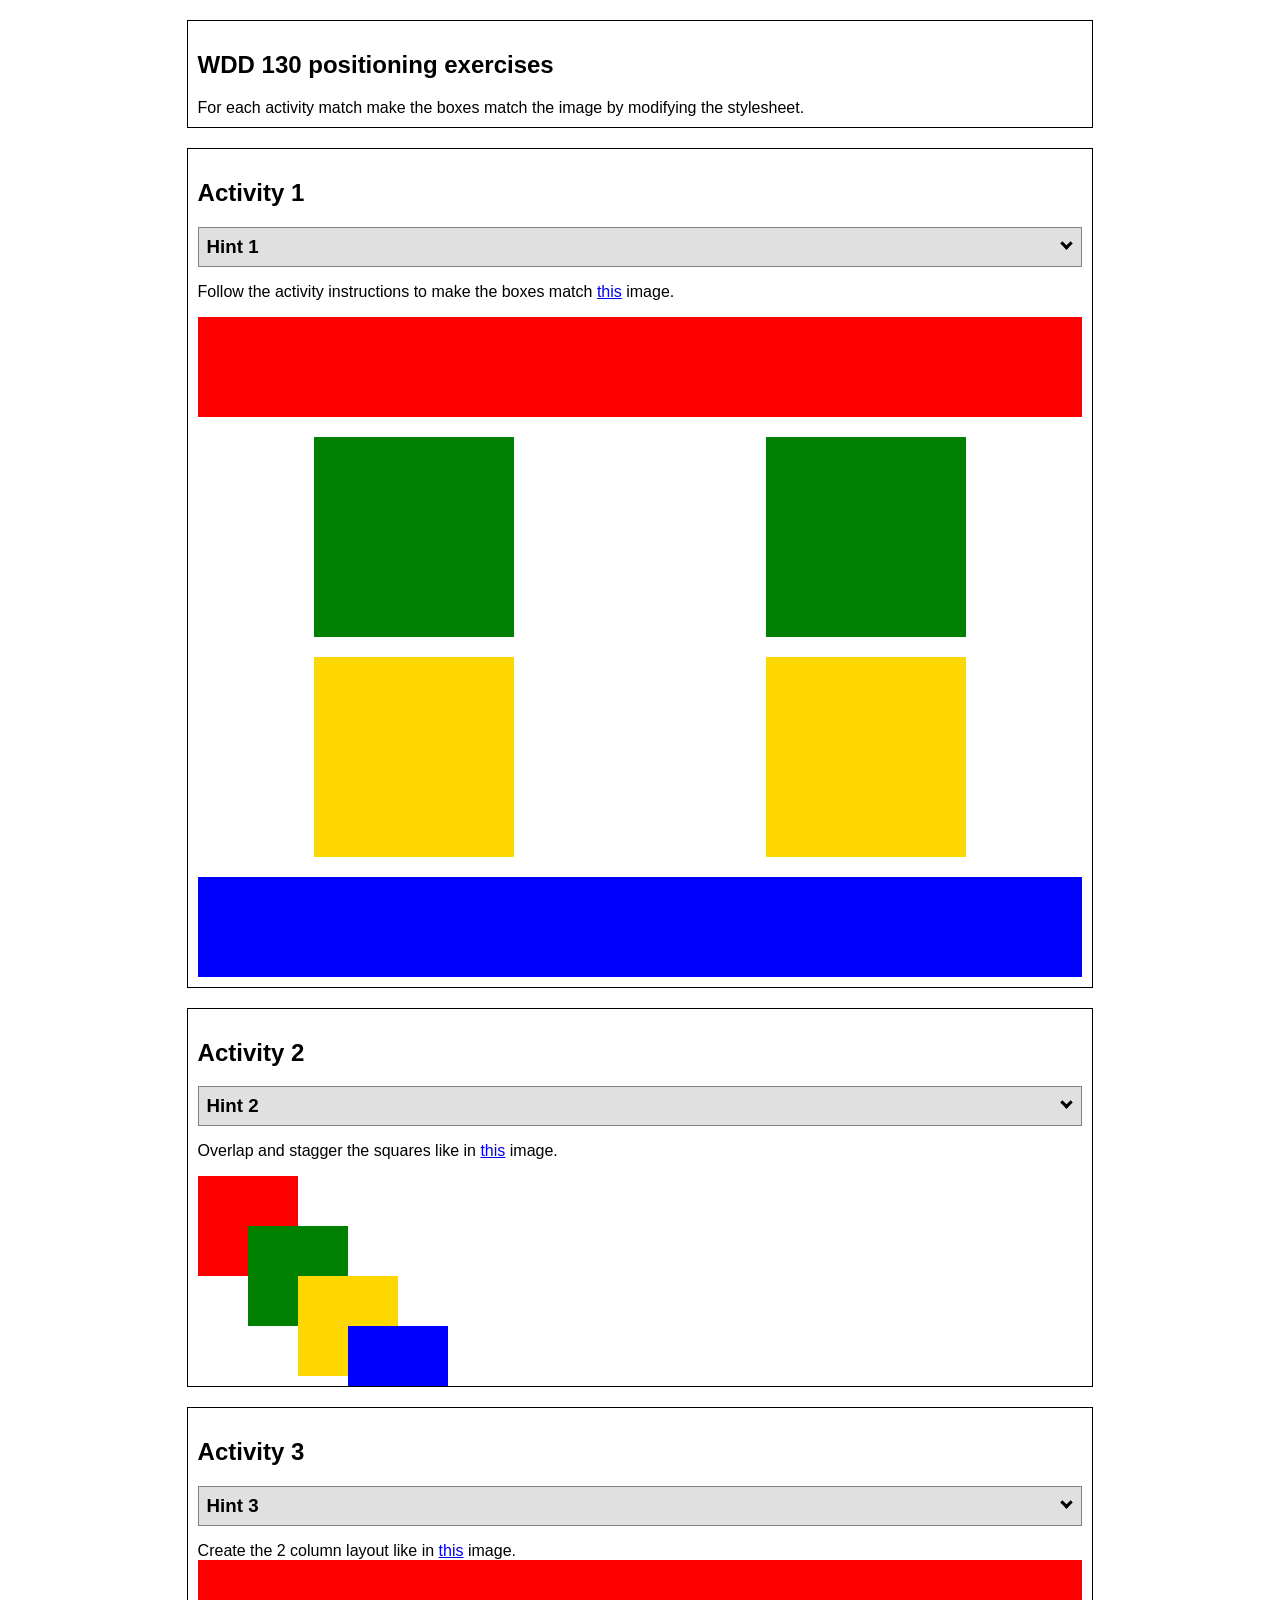
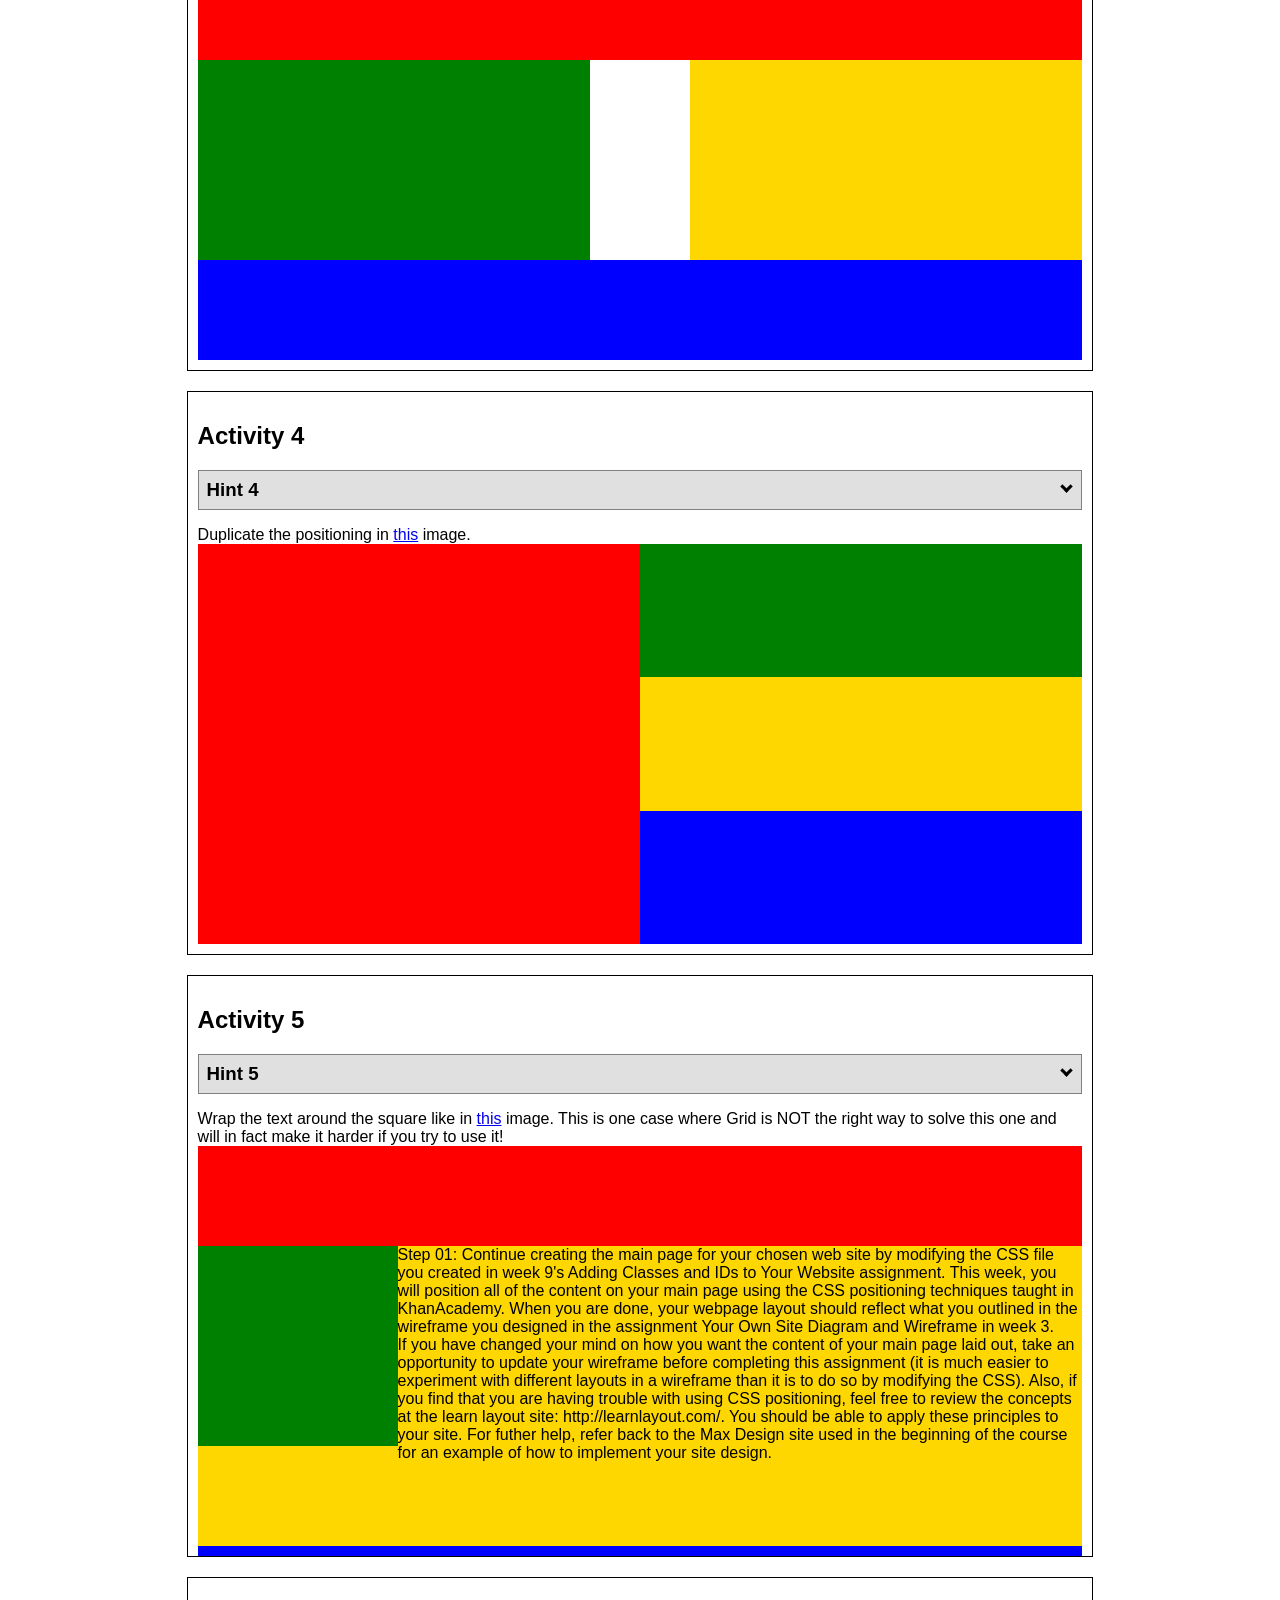
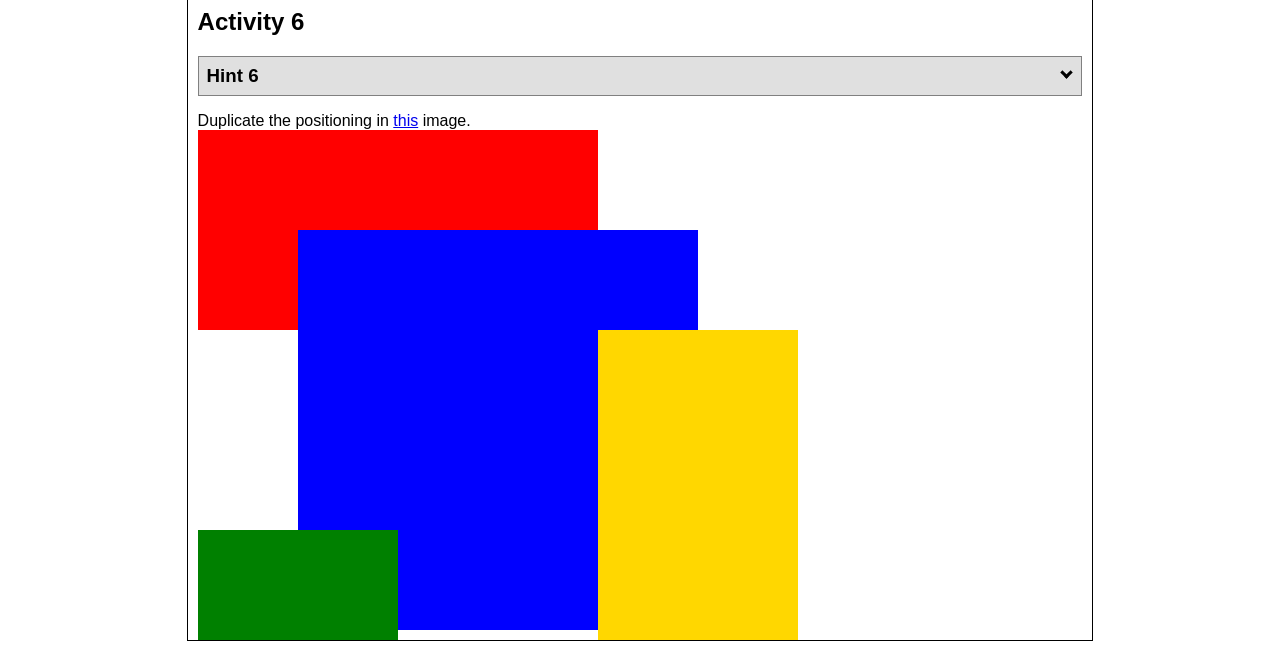
<file: ice/positioning/positioning.html>
<!DOCTYPE html>
<html lang="en">
  <head>
    <!-- HTML - Name: positioning.html -->
    <title>Positioning Activity</title>
    <link rel="stylesheet" type="text/css" href="positionstyles.css" />
  </head>
  <body>
    <div class="activity">
      <h2>WDD 130 positioning exercises</h2>
      For each activity match make the boxes match the image by modifying the stylesheet.</div>
    <div class="activity">
      <h2>Activity 1</h2>
      <section class="hint"><input type="checkbox" ><i></i> <h3>Hint 1</h3><div><p>Use the activity instructions for the firt activity</a></p></div></section>
      <p>Follow the activity instructions to make the boxes match  <a href="images/example1.png" target="_blank">this</a> image.</p>
      <div class="content1" >
        <div class="red1" ></div>
        <div class="green1" ></div>
        <div class="green1" ></div>
        <div class="yellow1"></div>
        <div class="yellow1"></div>
        <div class="blue1"></div>
      </div>
    </div>
    <div class="activity">
      <h2>Activity 2</h2>
      <section class="hint"><input type="checkbox" > <h3>Hint 2</h3><i></i><div>
      <ul>
      <li>grid-template-columns: 50px 50px 50px 50px 50px </li></ul></div></section>
      <p>Overlap and stagger the squares like in <a href="images/example2.png" target="_blank">this</a> image.</p>
      <div class="content2" >
        <div class="red2" ></div>
        <div class="green2" ></div>
        <div class="yellow2"></div>
        <div class="blue2"></div>
      </div>
    </div>
    <div class="activity">
      <h2>Activity 3</h2>
      <section class="hint"><input type="checkbox" > <h3>Hint 3</h3><i></i><div><p>This one is going to be best solved with CSS Grid. Remember to make the boxes the right width first...then start moving them around. </p><h4>Properties used:</h4><ul><li>display:grid;</li><li>grid-template-columns:</li><li>grid-column-gap:</li>
        <li>grid-column:</li>  </ul></div></section>
      Create the 2 column layout like in <a href="images/example3.png" target="_blank">this</a>  image.
      <div class="content3" >
        <div class="red3" ></div>
        <div class="green3" ></div>
        <div class="yellow3"></div>
        <div class="blue3"></div>
      </div>
    </div>
    <div class="activity">
      <h2>Activity 4</h2>
      <section class="hint"><input type="checkbox" > <h3>Hint 4</h3><i></i><div><p>For the others we have been primarily concerned with width. For this one you will need to adjust height as well. </p><h4>Properties used:</h4><ul><li>display:grid;</li><li>grid-template-columns:</li><li>grid-row:</li></ul></div></section>
      Duplicate the positioning in <a href="images/example4.png" target="_blank">this</a> image. 
      <div class="content4" >
        <div class="red4" ></div>
        <div class="green4" ></div>
        <div class="yellow4"></div>
        <div class="blue4"></div>
      </div>
    </div>

    <div class="activity">
      <h2>Activity 5</h2>
      <section class="hint"><input type="checkbox" > <h3>Hint 5</h3><i></i><div><p>Grid is <strong>not</strong> the right way to do this.  In fact there is only one way to really do that...and that is with float. Remember that we float the thing we want the text to wrap around.  Also remember to start by making all the shapes the right size and shape.</p><h4>Properties used:</h4><ul><li>float: left;</li></ul></div></section>
      Wrap the text around the square like in <a href="images/example5.png" target="_blank">this</a> image. This is one case where Grid is NOT the right way to solve this one and will in fact make it harder if you try to use it!
      <div class="content5" >
        <div class="red5" ></div>
        <div class="green5" ></div>
        <div class="yellow5">Step 01: Continue creating the main page for your chosen web site by modifying the CSS file you created in week 9's Adding Classes and IDs to Your Website assignment. This week, you will position all of the content on your main page using the CSS positioning techniques taught in KhanAcademy. When you are done, your webpage layout should reflect what you outlined in the wireframe you designed in the assignment Your Own Site Diagram and Wireframe in week 3. <br />
          If you have changed your mind on how you want the content of your main page laid out, take an opportunity to update your wireframe before completing this assignment (it is much easier to experiment with different layouts in a wireframe than it is to do so by modifying the CSS). Also, if you find that you are having trouble with using CSS positioning, feel free to review the concepts at the learn layout site: http://learnlayout.com/. You should be able to apply these principles to your site. For futher help, refer back to the Max Design site used in the beginning of the course for an example of how to implement your site design.</div>
        <div class="blue5"></div>
      </div>
    </div>
    <div class="activity">
      <h2>Activity 6</h2>
      <section class="hint"><input type="checkbox" > <h3>Hint 6</h3><i></i><div><p>This one is all about visualizing the grid behind the layout. If you are having a hard time doing that first: all the sizes are even multiples of 100, and second here is another example with the lines drawn: <a href="images/example6-hint.png" target="_blank">example 6 with lines</a>. For this one you will find it easiest if you use px for the column width. You can also use <kbd>z-index</kbd> to control the element layering.    </p><h4>Properties used:</h4><ul><li>display:grid;</li><li>grid-template-columns:</li><li>grid-column:</li><li>grid-row:</li><li><a href="https://www.w3schools.com/cssref/pr_pos_z-index.asp" target="_blank">z-index:</a></li></ul></div></section>
      Duplicate the positioning in <a href="images/example6.png" target="_blank">this</a> image.
      <div class="content6" >
        <div class="red6" ></div>
        <div class="green6" ></div>
        <div class="yellow6"></div>
        <div class="blue6"></div>
      </div>
    </div>
  </body>
</html>
</file>
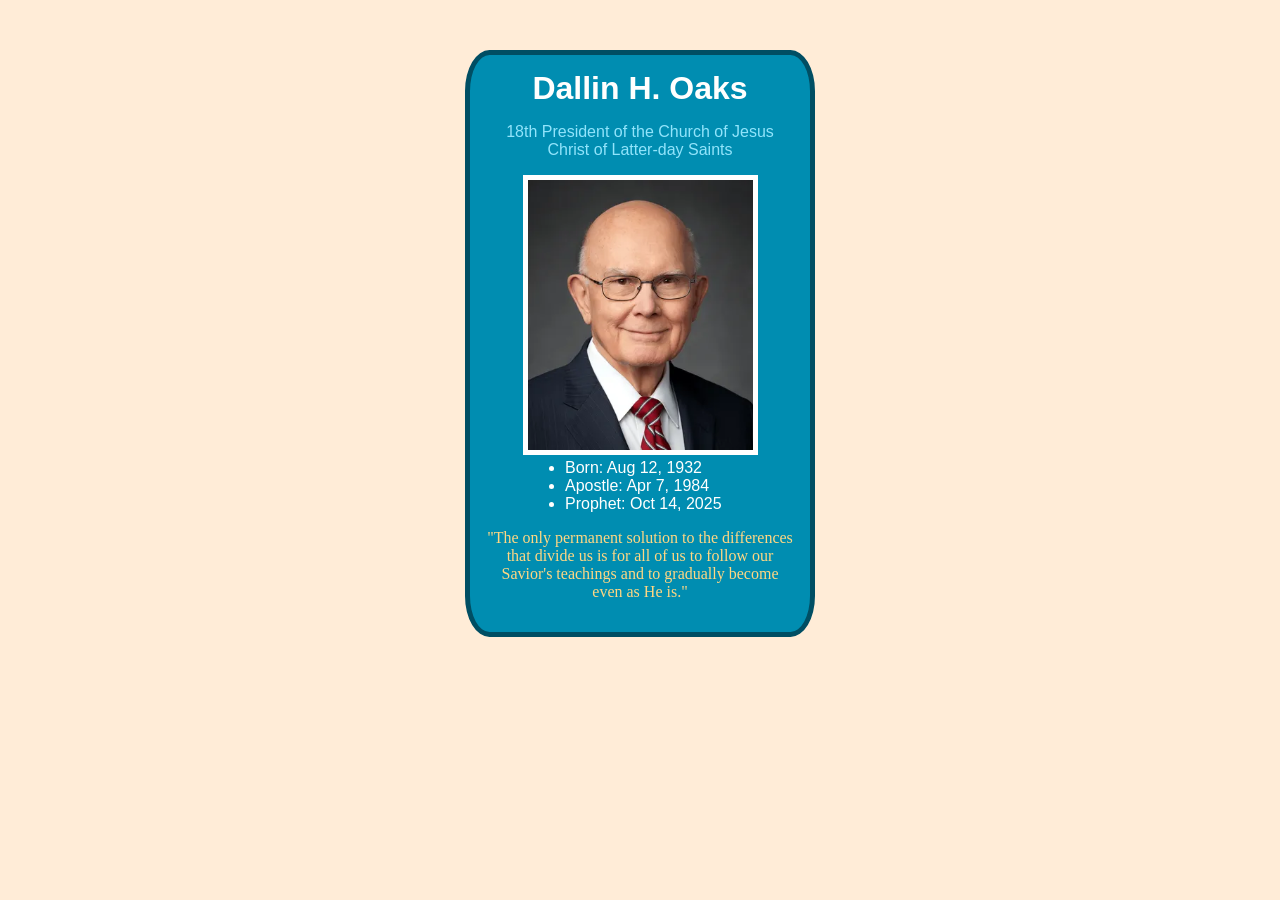
<file: ice/prophet_cards/oaks.html>
<!DOCTYPE html>
<html lang="en">
<head>
    <meta charset="UTF-8">
    <meta name="viewport" content="width=device-width, initial-scale=1.0">
    <title>Dallin H. Oaks</title>
    <style>
        /* Insert styles here, this is called an internal stylesheet  */
        body {
            background: #FFECD7;
            max-width: 350px;
            margin: auto;   
        }
        #wrapper {
            padding: 15px;
            border: 5px solid #004e63;
            background: #008DB1;    
            margin: 50px auto;
            text-align: center;
            border-radius: 7%;
        }
        h1 {
            color: #FFFFFE;
            font-family: Helvetica;
            margin: 0px;
        }
        a {
            color: #91E4FB;
            text-decoration: none;
            font-family: Helvetica;
        }
        img {
            border:5px solid #fffffe;
            max-width: 225px;
        }
        ul {
            color: #fffffe;
            font-family: Helvetica;
            margin: 0 30px;
            padding: 0 0 0 50px;
        }
        li {
            text-align: start;
        }
        #quote {
            color: #FFD783;
            font-family: "Brush Script MT";
        }
    </style>
</head>
<body>
    <!-- Insert HTML elements here -->
    <div id="wrapper">
        <h1>Dallin H. Oaks</h1>
        <a href="churchofjesuschrist.org"><p>18th President of the Church of Jesus Christ of Latter-day Saints</p></a>
        <img src="images/oaks.webp">
        <ul>
            <li>Born: Aug 12, 1932</li>
            <li>Apostle: Apr 7, 1984</li>
            <li>Prophet: Oct 14, 2025</li>
        </ul>
        <p id="quote">"The only permanent solution to the differences
            that divide us is for all of us to follow our
            Savior's teachings and to gradually become
            even as He is."</p>
    </div>
</body>
</html>
</file>
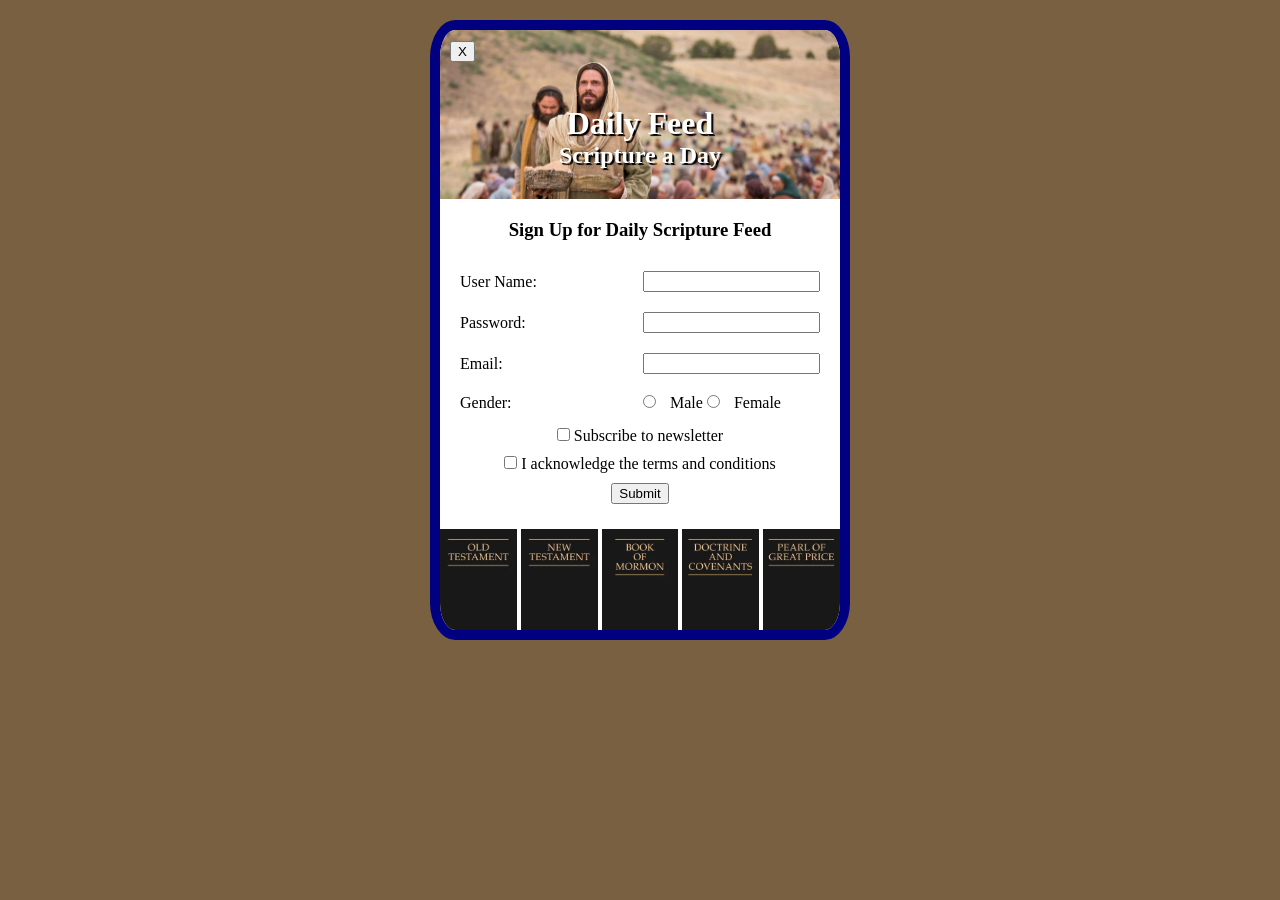
<file: ice/signup/signup.html>
<!DOCTYPE html>
<html lang="en">

<head>
    <meta charset="UTF-8">
    <meta name="viewport" content="width=device-width, initial-scale=1.0">
    <title>Daily Feed Sign Up</title>

    <style>
        /*general*/
        * {
            margin: 0;
        }
        body {
            background: rgb(120, 96, 64);
        }
        #formContainer {
            display: flex;
            border: 10px solid navy;
            border-radius: 6%;
            background: white;
            flex-direction: column;
            align-items: center;
            text-align: center;
            margin: auto;
            margin-top: 20px;
            margin-bottom: 20px;
            width: 400px;
            height: 600px;
            overflow: hidden;
        }


        /*top*/
        header {
            background: url(images/jesus_feeds_5000_small.png);
            width: 100%;
            height: 170px;
            color: white;
            display: flex;
            flex-direction: column;
            flex-flow: column-reverse;
        }
        #htext {
            padding-bottom: 30px;
            text-shadow: black 2px 2px 1px;
        }
        #closeBtn {
            position: absolute;
            left: 10px;
            top: -220px;
        }

        h3 {
            margin: 20px;
        }
        

        /*middle*/
        #myForm {
            height: 260px;
        }
        
        #userinfo {
            display: grid;
            grid-template-columns: 1fr 1fr;
            align-items: center;
            justify-items: left;
            margin: 0 10px 10px 10px;
        }
        #username, #password, #email, #divgender {
            margin: 10px;
        }
        #userinfo label {
            padding-left: 10px;
        }
        
        #checknsubmit {
            display: flex;
            flex-direction: column;
            padding: none;
            height: auto;
            margin-top: -10px;
        }
        #checknsubmit section {
            margin: 5px;
        }


        /*bottom*/
        footer {
            display: flex;
            flex-flow: column-reverse;
            height: 110px;
        }
        #fbooks {
            justify-content: space-between;
            margin: -5px;
        }
        .book {
            width: 76.7px;
        }
        #myForm {
            position: relative;
        }
    </style>




</head>

<body>
    <div id="formContainer">
        <header>
            <div id="htext">
                <h1>Daily Feed</h1>
                <h2>Scripture a Day</h2>
            </div>
        </header>
        <h3>Sign Up for Daily Scripture Feed</h3>
        <form id="myForm">
            <div id="userinfo">
                <button type="button" id="closeBtn">X</button>
                <label for="username">User Name:</label>
                <input type="text" id="username" name="username" required>
                <label for="password">Password:</label>
                <input type="password" id="password" name="password" required>
                <label for="email">Email:</label>
                <input type="email" id="email" name="email" required>
                <label>Gender:</label>
                <div id="divgender">
                    <input type="radio" id="male" name="gender" value="male" required>
                    <label for="male">Male</label>
                    <input type="radio" id="female" name="gender" value="female" required>
                    <label for="female">Female</label>
                </div>
            </div>

            <div id="checknsubmit">
                <section>
                    <input type="checkbox" id="newsletter" name="newsletter">
                    <label for="newsletter">Subscribe to newsletter</label>
                </section>
    
                <section>
                    <input type="checkbox" id="conditions" name="conditions" required>
                    <label for="conditions">I acknowledge the terms and conditions</label>
                </section>
    
                <section id="submit">
                    <button type="submit">Submit</button>
                </section>
            </div>
        </form>
        <footer>
            <div id="fbooks">
                <img class="book" src="images/old_testament.webp">
                <img class="book" src="images/new_testament.webp">
                <img class="book" src="images/book_of_mormon.webp">
                <img class="book" src="images/doctrine_and_covenants.webp">
                <img class="book" src="images/pearl_of_great_price.webp">
            </div>
        </footer>

    </div>

    <div id="output"></div>

    <script>
        // Here is some Javascript to start looking forward to wdd131
        document.getElementById("closeBtn").addEventListener("click", function () {
            document.getElementById("formContainer").style.display = "none";
         });
        const form = document.getElementById('myForm');
        const output = document.getElementById('output');

        form.addEventListener('submit', function (event) {
            event.preventDefault(); // Stop form from actually submitting

            const formData = new FormData(form);
            const entries = [];

            for (const [key, value] of formData.entries()) {
                if (key == "password") {
                    entries.push(`<strong>${key}</strong>: ${value} (you should probably encrypt the password)`);
                } else {
                    entries.push(`<strong>${key}</strong>: ${value}`);
                }
            }

            output.innerHTML = `
            <br>  
            <h3>Here is the data that would be sent to the server:</h3>
            <ul>
                ${entries.map(item => `<li>${item}</li>`).join('')}
            </ul>
            `;
                });
    </script>

</body>

</html>
</file>
<file: styles/style.css>
/*Styles for portal page index.html*/

/* TO-DO:
    - ALIGN/SIZE: MAIN DIVS
    - ADD/EDIT: INTERACTABILITY
    - FINAL: REMOVE/EDIT BORDERS

*/


/*body*/
body {
    background: #002626  ;
}
p {
    font-family: 'Playwrite NZ Basic Guides';
}
h2 {
    text-decoration: underline;
}

/*wrapper*/
#wrapper {
    background: #efe7da;
}


/*header*/
header {
    background: #0e4749;
    display: grid;
    grid-template-columns: 1fr 5fr;
}
#logo {
    grid-column: 1/2;
}
header img {
    margin-left: 40px;
}
header div {
    grid-column: 2/3;
}
header h1 {
    color: #efe7da;
    font-family: 'UnifrakturMaguntia';
    font-size:500%;
    margin: 30px 70px 10px 70px;
    text-shadow: -5px 5px 0#002626;
    /*h-shadow v-shadow blur-radius color*/
}
header p {
    color: #95c623;
    margin: 0px 100px 30px 100px;
    text-shadow: -2px 2px 0 #002626;

}


/*nav*/
nav {
    background: #95c623;
    color: BLACK;
    padding: 0px;
}
ul {
    display: flex;
    flex-direction: row;
    justify-content: space-between;
    padding: 0px;
    margin: 0px 170px 0px 170px;
}
li {
    list-style-type: none;
    width: 90px;
    text-align: center;
    align-self: center;
    height: 20px;
    padding: 10px;
}
li:hover {
    background: #EDE977;
    height: 100%;
}
a {
    text-decoration: none;
    color: black;
}


/*main*/
main {
    background-image: linear-gradient(#efe7da, #D8CFC1);
    color: black;
    display: flex;
    align-items: center;
    flex-direction: column;
}
main p {
    max-width: 1000px;
    justify-self: center;
}
#ihome, #iice {
    float: left;
}
#iwrr, #iam {
    float: right;
}
#phome, #pice {
    margin-left: 50px;
    box-sizing: border-box;
    margin: 0px 50px;
}
#pwrr, #pam {
    margin-right: 50px;
    box-sizing: border-box;
    margin: 0px 50px;
}
main h2 {
    margin: 0px 50px;
    justify-self: center;
    box-sizing: border-box;
    max-width: 1000px;
}
main div {
    box-sizing: border-box;
    width: 100%;
}
main img {
    margin: 50px;
    border: #e55812 10px inset;
}


/*footer*/
footer {
    background: #0e4749;
    color: #efe7da;
    height: 100px;
    display: flex;
    justify-content: space-between;
}
footer p {
    margin: 0px 0px 0px 0px;
}
form {
    margin: 5px;
}
#email {
    background: #efe7da;
}
#submit {
    background: #95c623;
    
}
#submit:hover {
    background: #EDE977;
}
footer form {
    margin: 10px;
}


/*i-ce*/
.ice a {
    margin-left: 50px;
    border:#e55812 5px outset;
    border-radius: 8px;
}
.ice a:hover {
    background-color: #EDE977;
    max-width: 100%;
    border:#e55812 5px inset;
}

/*project*/
.project {
    display: flex;
    flex-direction: column;
    align-items: center;
}
.project a {
    font-family: 'Playwrite NZ Basic Guides';
    margin: 16px;
    border:#e55812 5px outset;
    border-radius: 8px;
}
.project a:hover {
    background-color: #EDE977;
    max-width: 100%;
    border:#e55812 5px inset;
}
</file>
<file: wwr/styles/style.css>
/*Fonts: 'Tahoma' & 'Trade Winds'*/
@import url('https://fonts.googleapis.com/css2?family=IM+Fell+French+Canon&family=Lato:ital,wght@0,400;0,700;1,400&display=swap');
@import url('https://fonts.googleapis.com/css2?family=Story+Script&display=swap');
@import url('https://fonts.googleapis.com/css2?family=Story+Script&family=Trade+Winds&display=swap');

#content {
    max-width: 1600px;
    margin: 0 auto;
}
#hero-msg h1, #hero-msg h4 {
    text-align: center;
    color: #e2dfe3;
}
.button-box {
    text-align: center;
}
main section {
    text-align: center;
}
main section img {
    box-sizing: border-box;
}
#background {
    height: 725px;
}

/* try out this colour palette instead:
 -- #998e43 dead-grass green
 -- #e2dfe3 off-white
 -- #cbc7c5 darker than off-white
 -- #1f1b11 off-black
 -- #527cb9 muted blue
*/

/*body*/
body {
    background-color: #e2dfe3;
    font-family:'Times New Roman', Times, serif;
    margin: 0;
    padding: 0;
}
.home-title {
    font-family: 'Trade Winds';
    font-size: 2em;
    margin-top: 10px;
}

/*nav*/
nav a {
    text-align: center;
    color: #1f1b11;
    text-decoration: none;
    padding: 35px;
}
nav a:hover {
    text-align: center;
    background-color: #cbc7c5;
    text-decoration: none;
}

/*head-er/ing*/
header {
    background-color: #527cb9;
}
h2 {
    margin: 0;
    color: #e2dfe3;
}

/*footer*/
footer {
    background-color: #527cb9;
    padding: 25px 50px;
    margin-top: 200px;
    display: flex;
    justify-content: space-around;
    align-items: center;
}
footer a {
    background-color: none;
    color: #1f1b11;
    text-decoration: none;
}
footer a:hover {
    background-color: #cbc7c5;
    text-decoration: none;
}
footer p {
    font-size: 1.2em;
}
footer p a:hover {
    text-decoration: underline;
}
footer .social img {
    padding-top: 15px;
}

/*others*/
.book, .join {
    background-color: #cbc7c5;
    text-decoration: none;
    color: #1f1b11;
    font-size: 18px;
    padding: 15px 30px;
    margin-top: 50px;
    border-radius: 5px;
}
.book:hover, .join:hover {
    background-color: #998e43;
    color: #e2dfe3;
}
#background {
    background-color: #cbc7c5;
}
.msg {
    background-color: #998e43;
    line-height: 1.5em;
    padding: 35px;
    grid-column: 6/10;
    grid-row: 6/7;
    box-shadow: 5px 5px 10px #6f7364;
}
.msg h2 {
    font-family: 'Trade Winds';
}
.msg p {
    font-size: .8em;
    padding-bottom: 15px;
}
.logo {
    width: 80px;
}
.icon {
    width: 80px;
    padding-top: 10px;
}
#hero-img {
    width: 100%;
}
#logo-link {
    padding-top: 5px;
    justify-self: center;
    align-self: center;
}
.rivers-card, .camping-card, .rapids-card {
    margin: 200px 0;
}
.card-img {
    border: 10px solid #cbc7c5;
    transition: transform .5s;
    box-shadow: 5px 5px 10px #6f7364;
}
.card-img:hover {
    opacity: .6;
    transform: scale(1.1);
}
#hero {
    display: grid;
    grid-template-columns: 1fr 3fr 1fr;
    margin-top: -100px; 
}
#hero-box {
    grid-column: 1/4;   
    grid-row: 1/3;
    z-index: -1;
}
#hero-msg {
    grid-column: 2/3;
    grid-row: 1/2;
    margin-top: 100px;
}
header {
    display: grid;
    grid-template-columns: 150px auto;
}
.home-grid {
    display: grid;
    grid-template-columns: repeat(10, 1fr);
}
.card-img, .mountains {
    width: 100%;
}
.rivers-card {
    grid-column: 2/4;
    grid-row: 2/3;
}
.camping-card {
    grid-column: 5/7;
    grid-row: 2/3;
}
.rapids-card {
    grid-column: 8/10;
    grid-row: 2/3;
}
#background {
    grid-column: 1/11;
    grid-row: 5/8;
}
.mountains {
    width: 100%;
    grid-column: 2/7;
    grid-row: 5/8;
    box-shadow: 5px 5px 10px #6f7364;
}
.msg {
    grid-column: 6/10;
    grid-row: 6/7;
}
nav {
    display: flex;
    justify-content: space-around;
}


@media screen and (max-width: 900px) {
    #hero, .home-grid {
        display: block;
        height: auto;
    }
    nav, footer {
        flex-direction: column;
    }
    nav a {
        display: block;
        padding: 15px;
    }
    #hero {
        margin-top: 0;
    }
    #hero-msg {
        margin-top: 0;
    }
    #hero-msg h4 {
        display: none;
    }
    #hero-msg h1 {
        color: #6f7364;
    }
    .home-title {
        font-size: 25px;
    }
    .rivers-card, .camping-card, .rapids-card { 
        margin: 50px auto;
        width: 60%;
    }
    #background {
        display: none;
    }
    .mountains, .msg {
        width: 80%;
        display: block;
        margin: 0 auto;
    }
    footer {
        margin-top: 25px;
    }
}
</file>
<file: ice/valentines/styles/styles.css>
/* Add your CSS here to style your valentines day page */
#wrapper {
    border: 10px groove #D38081;
    border-radius: 30px;
    background-color: #F5EBC7;
    display: flex;
    flex-direction: column;
    width: 700px;
    text-align: center;
    margin: 50px auto;
}

ul {
    display: flex;
    flex-direction: row;
    justify-content: space-between;
    padding: 0px;
    margin-left: 170px;
    margin-right: 170px;

}

li {
    list-style-type: none;
    padding: none;
    color: #A45164;
    box-shadow: 5px 5px 0px #E7B8AA;
    
}

h1 {
    color: #A45164;
   text-decoration-line: underline;
   text-decoration-style: double;
   text-shadow: 2px 2px 0px #E7B8AA;
   font-weight: bold;
   font-style: italic;
}

img {
    width: 500px;
    border-radius: 30px;
    border: 5px dotted #E7B8AA;

}

h2 {
    color: #A45164;
    font-weight: weight;
    font-style: italic;
    text-shadow: 2px 2px 0px #E7B8AA;
}

p {
    color: #D38081;
    padding: 0 70px 0 70px;
}

footer {
    color: #A45164;
    margin-top: 60px;
}
</file>
<file: ice/favorite_devo/styles/styles.css>
body {
  margin: 0;
  height: 100%;
  font-family: Arial, sans-serif;
  background: linear-gradient(to bottom, #d3d3d3, #001f3f);
  background-repeat: no-repeat; /* Just in case */
  background-attachment: fixed;
}

.container {
  text-align: center;
}

.header {
  padding: 20px 0;
}

.header-image {
  background-image: url('../images/icenter.png'); /* Replace with your image */
  background-repeat: no-repeat;
  background-position: center;
  height: 150px;
  display: flex;
  flex-direction: column;
  justify-content: center;
  color: white;

}

.header-image h1 {
  margin: 0;
  line-height: 0.9;
    font-size: 3.5em;
  font-weight: bold;
  text-shadow: 2px 2px 4px rgba(0, 0, 0, 0.7);
  background: #00000055;
}

.content-box {
  background-color: white;
  margin: 30px auto;
  width: 90%;
  max-width: 900px;
  padding: 40px;
  box-shadow: 5px 5px 0px black;
  min-height: 400px;
}

table.greyGridTable {
  border: 2px solid #FFFFFF;
  width: 100%;
  text-align: center;
  border-collapse: collapse;
}
table.greyGridTable td, table.greyGridTable th {
  border: 1px solid #FFFFFF;
  padding: 3px 4px;
}
/*
table.greyGridTable tbody td {
  font-size: 13px;
}
  */
table.greyGridTable td:nth-child(even) {
  background: #EBEBEB;
}
table.greyGridTable thead {
  background: #FFFFFF;
  border-bottom: 4px solid #333333;
}
table.greyGridTable thead th {
  font-size: 15px;
  font-weight: bold;
  color: #333333;
  text-align: center;
  border-left: 2px solid #333333;
}
table.greyGridTable thead th:first-child {
  border-left: none;
}
​
table.greyGridTable tfoot {
  font-size: 14px;
  font-weight: bold;
  color: #333333;
  border-top: 4px solid #333333;
}
table.greyGridTable tfoot td {
  font-size: 14px;
}

.content-box {
  display: grid;
  grid-template-columns: 10% 10% 10% 10% 10% 10% 10% 10% 10% 10%;
}

table {
  grid-column-start: 1;
  grid-column-end: 8;
}

form {
  grid-column-start: 9;
  grid-column-end: 11;
  border: 2px solid black;
  padding: 10px;
}
</file>
<file: ice/positioning/positionstyles.css>
/* CSS - Name: "positionstyles.css" */


/* Activity 1 styles */
.content1 {
  /* This is the parent of the activity 1 boxes. */
  display: grid;
  grid-template-columns: 1fr 1fr;
  gap: 20px;
}
.red1 { 
  width: 100%; 
  height: 100px; 
  background-color: red; 
  grid-column: 1/3;

} 
.green1 {
  width: 200px; 
  height: 200px; 
  background-color: green; 
  justify-self: center;
} 
.yellow1 {
  width: 200px; 
  height: 200px; 
  background-color: gold; 
  justify-self: center;
} 
.blue1 {
  width: 100%; 
  height: 100px; 
  background-color: blue; 
  grid-column: 1/3;
} 


/* Activity 2 styles */ 
.content2 {
  /* This is the parent of the activity 2 boxes. */
  display: grid;
  grid-template-columns: 50px 50px 50px 50px;
  grid-template-rows: repeat(4, 50px)
}
.red2 {
  width: 100px; 
  height: 100px; 
  background-color: red; 
} 
.green2 { 
  width: 100px; 
  height: 100px; 
  background-color: green; 
  grid-column: 2/4;
  grid-row-start: 2;
} 
.yellow2 {
  width: 100px; 
  height: 100px; 
  background-color: gold; 
  grid-column: 3/5;
  grid-row-start: 3;
} 
.blue2 {
  width: 100px; 
  height: 100px; 
  background-color: blue; 
  grid-column: 4/6;
  grid-row-start: 4;
} 


/* Activity 3 styles */ 
.content3 {
  /* This is the parent of the activity 3 boxes. */
  display: grid;
  grid-template-columns: 1fr 1fr;
  grid-column-gap: 100px;
}
.red3 {
  width: 100%; 
  height: 100px; 
  background-color: red; 
  grid-column: 1/3;
} 
.green3 {
  width: 100%; 
  height: 200px; 
  background-color: green;
} 
.yellow3 {
  width: 100%; 
  height: 200px; 
  background-color: gold; 
} 
.blue3 {
  width: 100%;
  height: 100px; 
  background-color: blue; 
  grid-column: 1/3;
} 


/* Activity 4 styles */ 
.content4 {
  /* This is the parent of the activity 4 boxes. */
  height: 400px;
  display: grid;
  grid-template-columns: 1fr 1fr;
  grid-template-rows: 1fr 1fr 1fr;
}
.red4 {
  width: 100%; 
  height: 100%; 
  background-color: red; 
  grid-column: 1/2;
  grid-row: 1/4;
} 
.green4 {
  width: 100%; 
  height: 100%; 
  background-color: green; 
} 
.yellow4 {
  width: 100%; 
  height: 100%; 
  background-color: gold; 
} 
.blue4 {
  width: 100%; 
  height: 100%; 
  background-color: blue; 
} 


/* Activity 5 styles */ 
.content5 {
  /* This is the parent of the activity 5 boxes. */
  height: 400px;
}
.red5 { 
  width: 100%; 
  height: 100px; 
  background-color: red; 
} 
.green5 { 
  width: 200px; 
  height: 200px; 
  background-color: green; 
  float: left;
} 
.yellow5 {
  width: 100%; 
  height: 300px; 
  background-color: gold; 
} 
.blue5 {
  width: 100%; 
  height: 100px; 
  background-color: blue; 
} 


/* Activity 6 styles */ 
.content6 {
  /* This is the parent of the activity 6 boxes. */
  display: grid;
  grid-template-columns: 100px 300px 200px;
  grid-template-rows: 100px 100px 200px 100px;
}
.red6 {
  width: 400px; 
  height: 200px; 
  background-color: red; 
  grid-column: 1/5;
  grid-row: 1/2;
  z-index: 1;
} 
.green6 {
  width: 200px; 
  height: 200px; 
  background-color: green; 
  z-index: 3;
  grid-column: 1/2;
  grid-row: 4/5;
} 
.yellow6 {
  width: 200px; 
  height: 400px; 
  background-color: gold; 
  z-index: 3;
  grid-column: 3/4;
  grid-row: 3/5;
} 
.blue6 {
  width: 400px; 
  height: 400px; 
  background-color: blue; 
  grid-column: .5/2.5;
  z-index: 2;
  grid-column: 2/6;
  grid-row: 2/6;
} 


/* Do not make any changes below here */
.activity {
  width: 70%; 
  margin: 20px auto; 
  font-family: Arial, sans-serif; 
  border: 1px solid black; 
  padding: 10px; 
  clear:both; 
  overflow: auto;
} 

.hint {
  border: 1px solid grey;
  background: #e0e0e0;
  padding: .5em;
  position: relative;
  margin: 1em 0;
}
.hint h3 {
  margin: 0;
}
.hint:hover {
  background: #d0d0d0;
}
.hint > div {
  display: none;
}

.hint input[type=checkbox] {
  position: absolute;
  width: 100%;
  height: 100%;
  opacity: 0;
  z-index: 1;
  cursor: pointer;
}

.hint input[type=checkbox]:checked ~ div {
  display: block;
}

.hint i {
  position: absolute;
  transform: translate(-6px, 0);
  margin-top: 16px;
  right: 10px;
  top: -3px;
}
.hint i:before, .hint i:after {
  content: "";
  position: absolute;
  background-color: black;
  width: 3px;
  height: 9px;
}
.hint i:before {
  transform: translate(2px, 0) rotate(45deg);
}
.hint i:after {
  transform: translate(-2px, 0) rotate(-45deg);
}

.hint input[type=checkbox]:checked ~ i:before {
  transform: translate(-2px, 0) rotate(45deg);
}
.hint input[type=checkbox]:checked ~ i:after {
  transform: translate(2px, 0) rotate(-45deg);
}
.hint a {
  position: relative;
  z-index: 1;
}
</file>
